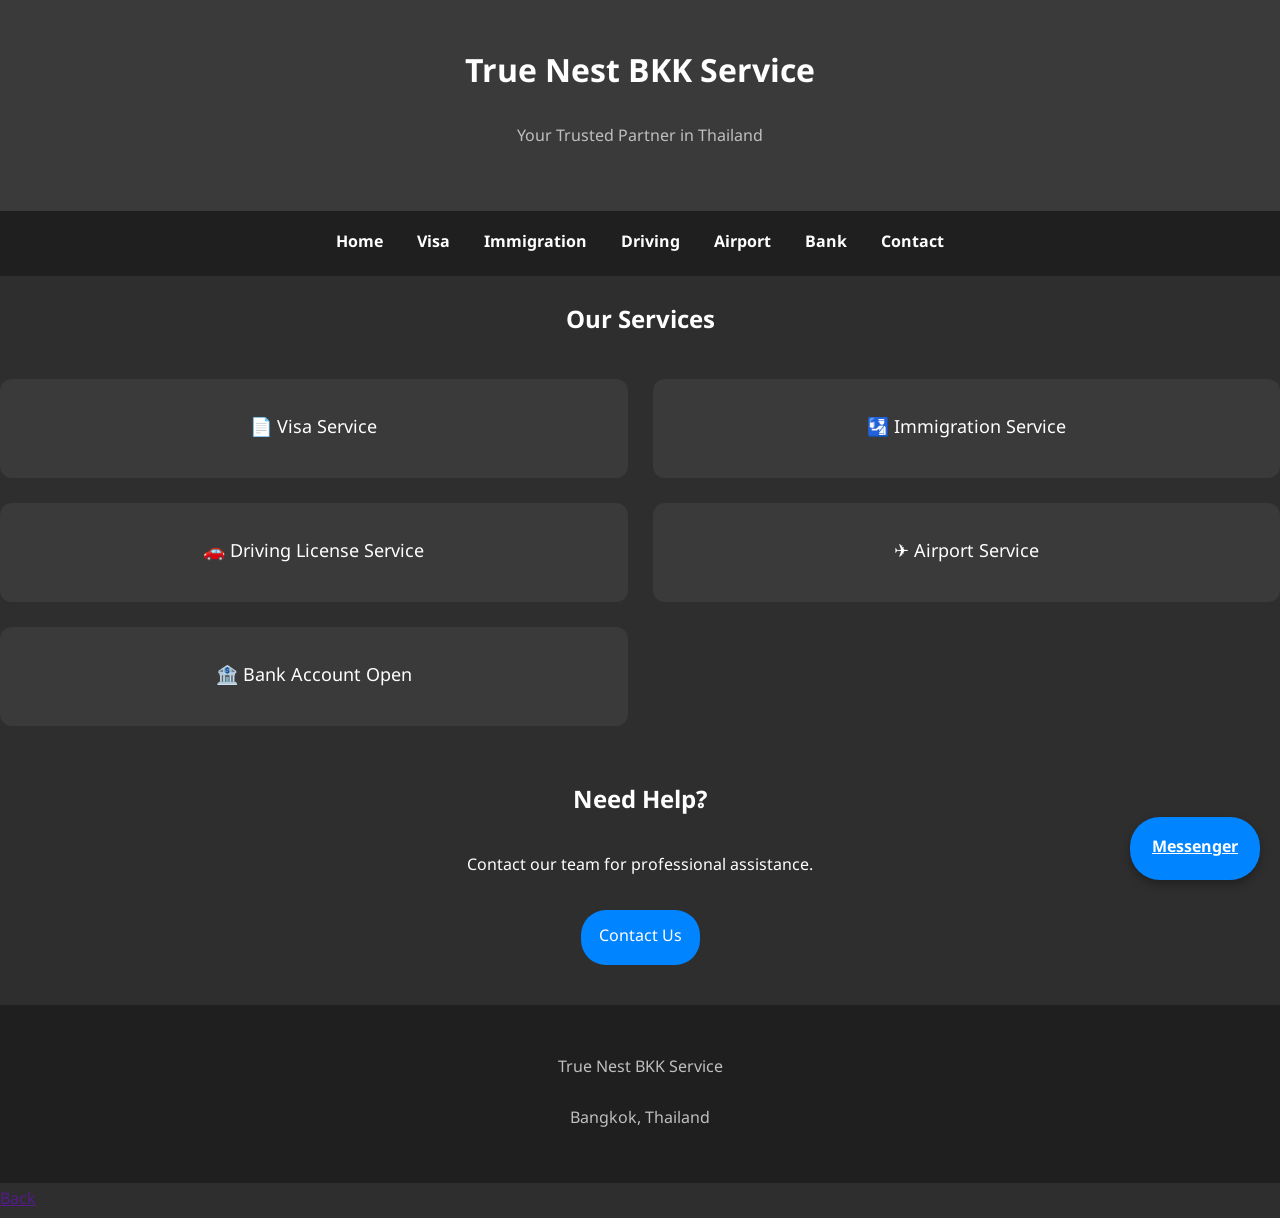
<file: index.html>
<!DOCTYPE html>
<html>

<head>
<meta charset="UTF-8">

<title>True Nest BKK Service</title>

<meta name="viewport" content="width=device-width, initial-scale=1">

<link href="https://fonts.googleapis.com/css2?family=Noto+Sans+Myanmar&display=swap" rel="stylesheet">

<link rel="stylesheet" href="style.css">

<title>True Nest BKK Service</title>

<meta name="viewport" content="width=device-width, initial-scale=1">

</head>

<body>

<header>

<h1>True Nest BKK Service</h1>
<p>Your Trusted Partner in Thailand</p>

</header>

<nav>

<a href="index.html">Home</a>
<a href="visa.html">Visa</a>
<a href="immigration.html">Immigration</a>
<a href="driving.html">Driving</a>
<a href="airport.html">Airport</a>
<a href="bank.html">Bank</a>
<a href="contact.html">Contact</a>

</nav>

<section>

<h2 style="text-align:center;">Our Services</h2>

<div class="services">

<a href="visa.html">
<div class="card">
📄 Visa Service
</div>
</a>

<a href="immigration.html">
<div class="card">
🛂 Immigration Service
</div>
</a>

<a href="driving.html">
<div class="card">
🚗 Driving License Service
</div>
</a>

<a href="airport.html">
<div class="card">
✈ Airport Service
</div>
</a>

<a href="bank.html">
<div class="card">
🏦 Bank Account Open
</div>
</a>

</div>

<div class="contact-box">

<h2>Need Help?</h2>

<p>Contact our team for professional assistance.</p>

<a href="contact.html" class="contact-btn">
Contact Us
</a>

</div>

</section>

<footer>

<p>True Nest BKK Service</p>
<p>Bangkok, Thailand</p>

</footer>

<a href="https://m.me/" class="messenger">
Messenger
</a>

<a href=""index.html"" class="back">
Back
</a>
  
</body>

</html>
</file>
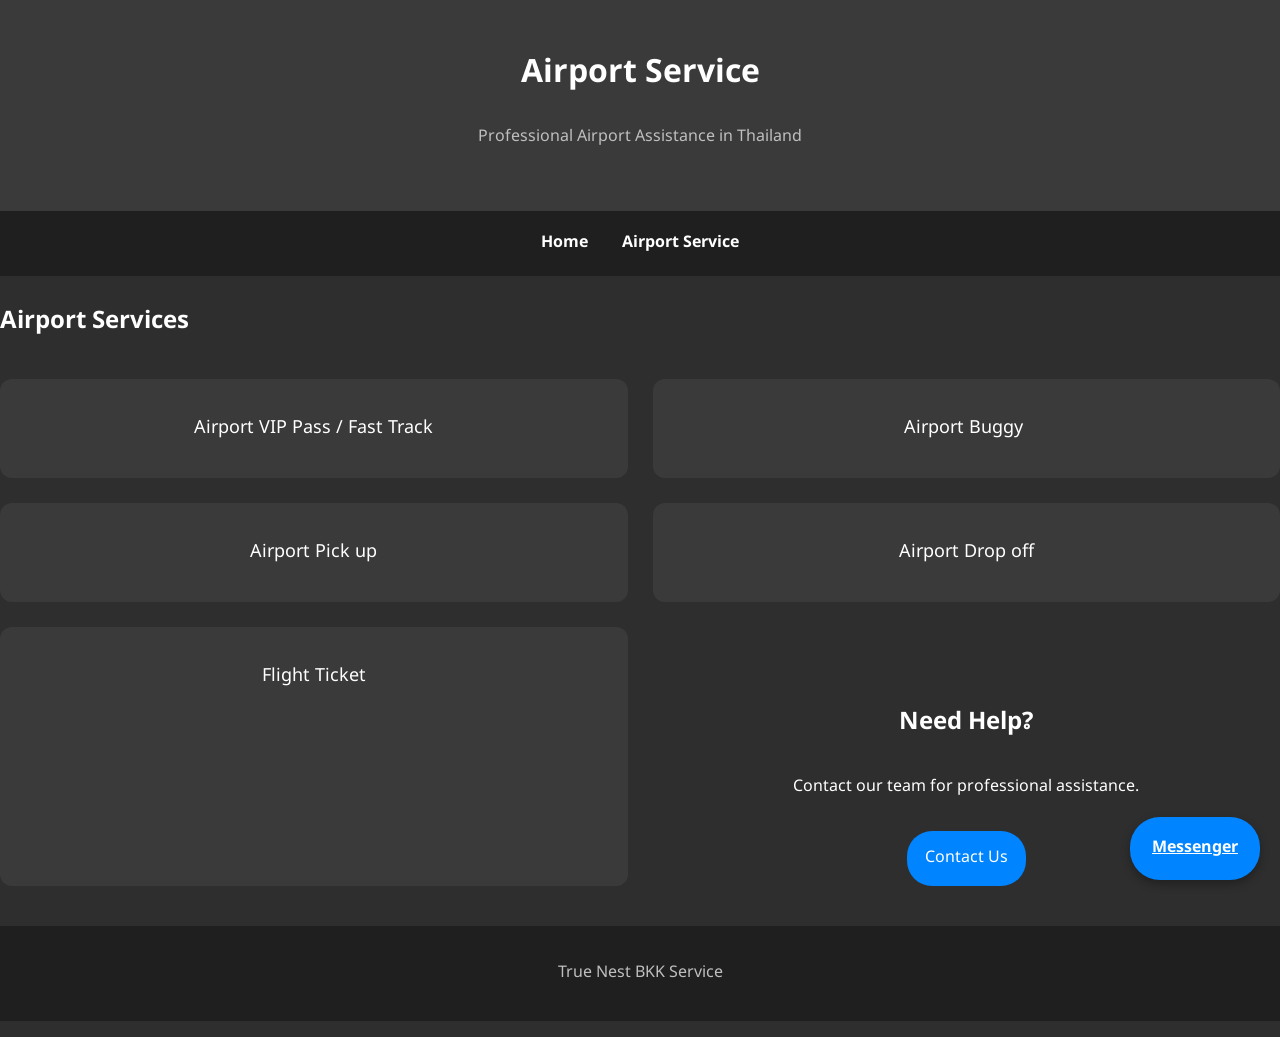
<file: Airport.html>
<!DOCTYPE html>
<html>
<head>
<title>Visa Service</title>
<meta charset="UTF-8">

<title>True Nest BKK Service</title>

<meta name="viewport" content="width=device-width, initial-scale=1">

<link href="https://fonts.googleapis.com/css2?family=Noto+Sans+Myanmar&display=swap" rel="stylesheet">

<link rel="stylesheet" href="style.css">
</head>

<body>
<header>
<h1>Airport Service</h1>
<p>Professional&nbsp;Airport Assistance in Thailand</p>
</header><nav><a href="index.html">Home</a> <a href="Airport.html">Airport Service</a></nav>
<section>
<h2>Airport&nbsp;Services</h2>
<div class="services">
<div class="card">Airport VIP Pass / Fast Track</div>
<div class="card">Airport&nbsp;Buggy&nbsp;</div>
<div class="card">Airport Pick up</div>
<div class="card">Airport Drop off</div>
<div class="card">Flight Ticket</div>
<div class="contact-box">
<h2>Need Help?</h2>
<p>Contact our team for professional assistance.</p>
<a class="contact-btn" href="contact.html"> Contact Us</a></div>
</div>
</section>
<footer>True Nest BKK Service</footer>
<p><a class="messenger" href="https://m.me/truenestbkkservice"> Messenger </a></p>
</file>
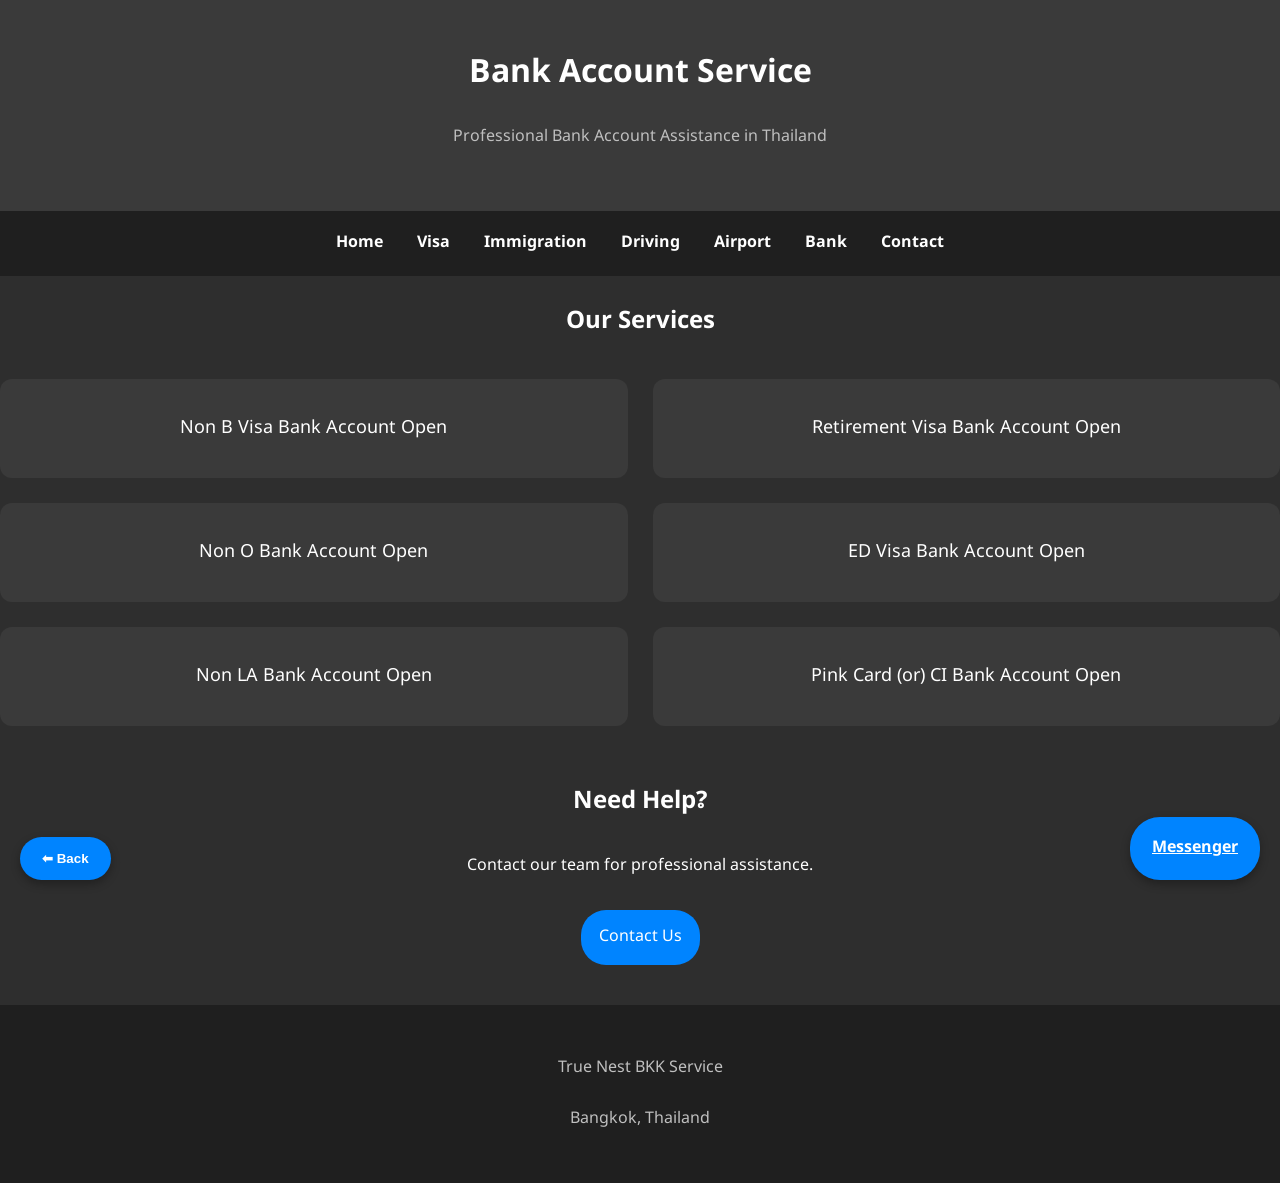
<file: bank.html>
<!DOCTYPE html>
<html>
<head>
<title>Visa Service</title>
<meta charset="UTF-8">

<title>True Nest BKK Service</title>

<meta name="viewport" content="width=device-width, initial-scale=1">

<link href="https://fonts.googleapis.com/css2?family=Noto+Sans+Myanmar&display=swap" rel="stylesheet">

<link rel="stylesheet" href="style.css">
</head>

<body>

<header>
<h1>Bank Account Service</h1>
<p>Professional Bank Account Assistance in Thailand</p>
</header>
  
<nav>

<a href="index.html">Home</a>
<a href="visa.html">Visa</a>
<a href="immigration.html">Immigration</a>
<a href="driving.html">Driving</a>
<a href="airport.html">Airport</a>
<a href="bank.html">Bank</a>
<a href="contact.html">Contact</a>

</nav>

<section>

<h2 style="text-align:center;">Our Services</h2>

<div class="services">

<a href="nonb-bankaccount.html">
<div class="card">
Non B Visa Bank Account Open
</div>
</a>

<a href="retirement-Bankaccount.html">
<div class="card">
Retirement Visa Bank Account Open
</div>
</a>

<a href="nono-bankaccount.html">
<div class="card">
Non O Bank Account Open
</div>
</a>

<a href="ed-bankaccount.html">
<div class="card">
ED Visa Bank Account Open
</div>
</a>

<a href="nonla-bankaccount.html">
<div class="card">
Non LA Bank Account Open
</div>
</a>

<a href="pinkcard-ci-bankaccount.html">
<div class="card">
Pink Card (or) CI Bank Account Open
</div>
</a>

</div>

<div class="contact-box">

<h2>Need Help?</h2>

<p>Contact our team for professional assistance.</p>

<a href="contact.html" class="contact-btn">
Contact Us
</a>

</div>

</section>

<footer>

<p>True Nest BKK Service</p>
<p>Bangkok, Thailand</p>

</footer>

<a href="https://m.me/truenestbkkservice" class="messenger">
Messenger
</a>
  
<!-- Back Button -->
<button class="back-btn" onclick="goBack()">⬅ Back</button>

<script>
function goBack(){
  if (document.referrer !== "") {
    history.back();
  } else {
    window.location.href = "index.html";
  }
}
</script>
  
</body>

</html>
</file>
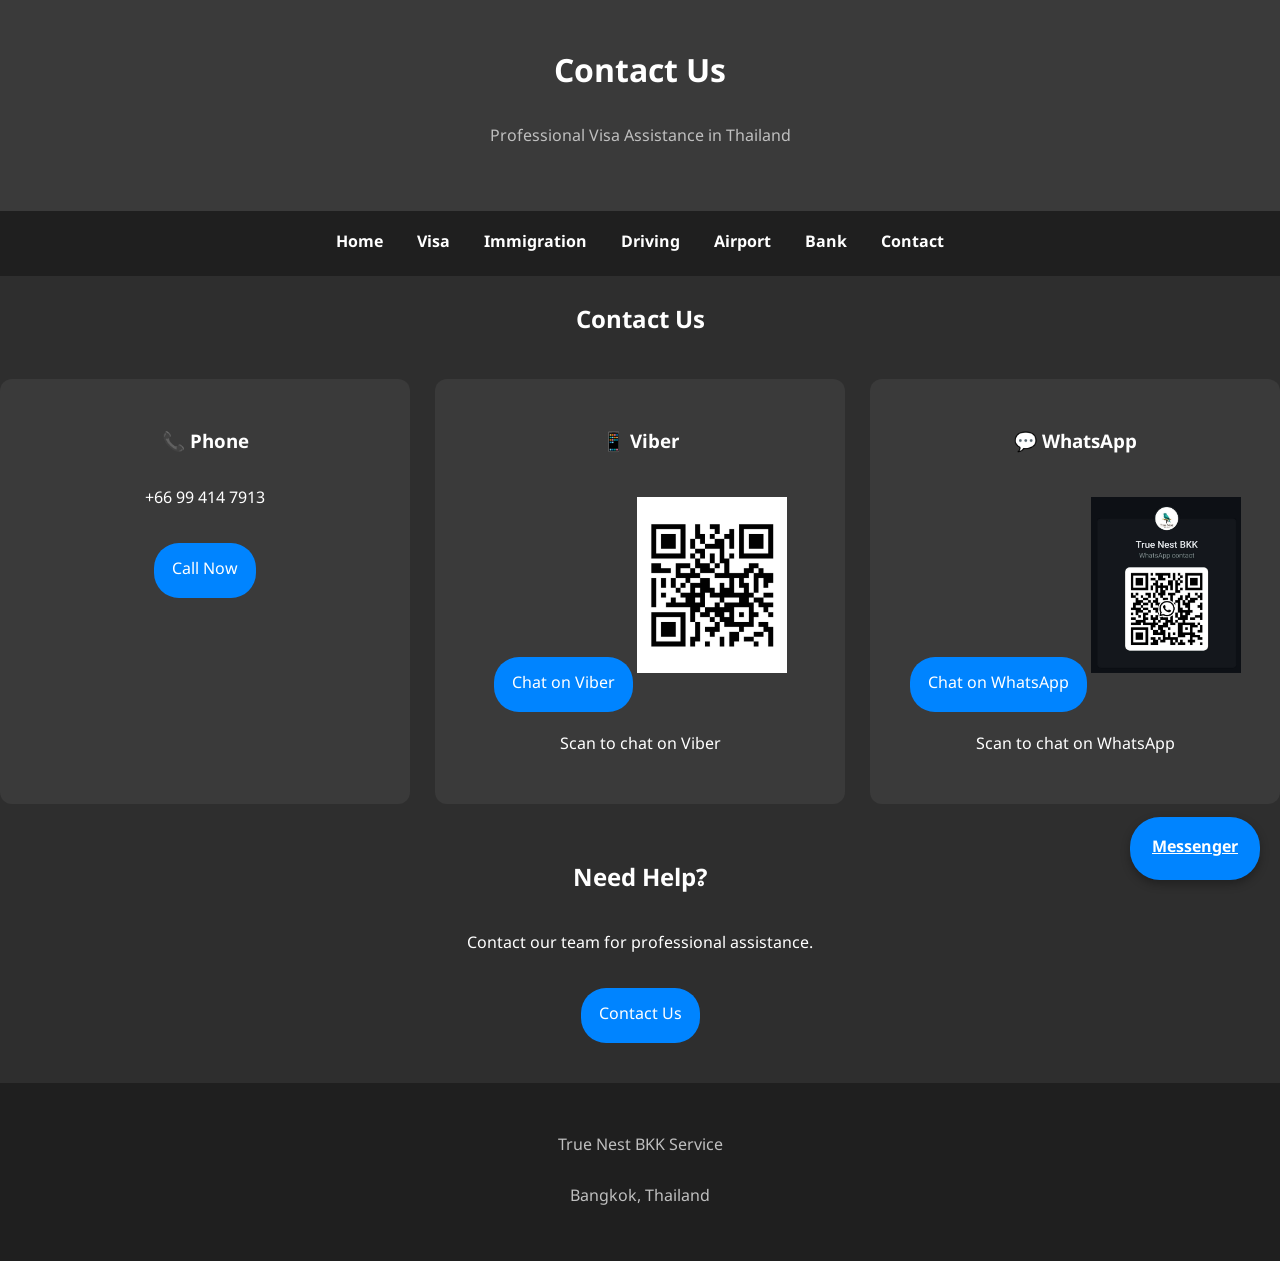
<file: contact.html>
<!DOCTYPE html>
<html lang="en">
<head>
  <meta charset="UTF-8">
  <title>True Nest BKK Service - Contact</title>
  <meta name="viewport" content="width=device-width, initial-scale=1">

  <!-- Font -->
  <link href="https://fonts.googleapis.com/css2?family=Noto+Sans+Myanmar&display=swap" rel="stylesheet">

  <!-- CSS -->
  <link rel="stylesheet" href="style.css">
</head>

<body>

<header>
  <h1>Contact Us</h1>
  <p>Professional Visa Assistance in Thailand</p>
</header>

<nav>
  <a href="index.html">Home</a>
  <a href="visa.html">Visa</a>
  <a href="immigration.html">Immigration</a>
  <a href="driving.html">Driving</a>
  <a href="airport.html">Airport</a>
  <a href="bank.html">Bank</a>
  <a href="contact.html">Contact</a>
</nav>

<section id="contact">

  <h2>Contact Us</h2>

  <div class="contact-container">

    <!-- Phone -->
    <div class="contact-card">
      <h3>📞 Phone</h3>
      <p>+66 99 414 7913</p>
      <a href="tel:+66994147913" class="contact-btn">Call Now</a>
    </div>

    <!-- Viber -->
    <div class="contact-card">
      <h3>📱 Viber</h3>
      <a href="viber://chat?number=%2B66994147913" class="contact-btn">
        Chat on Viber
      </a>
      <img src="viber-qr.png" alt="Viber QR" class="qr">
      <p>Scan to chat on Viber</p>
    </div>

    <!-- WhatsApp -->
    <div class="contact-card">
      <h3>💬 WhatsApp</h3>
      <a href="https://wa.me/66994147913" class="contact-btn">
        Chat on WhatsApp
      </a>
      <img src="whatsapp-qr.png" alt="WhatsApp QR" class="qr">
      <p>Scan to chat on WhatsApp</p>
    </div>

  </div>

  <div class="contact-box">
    <h2>Need Help?</h2>
    <p>Contact our team for professional assistance.</p>

    <a href="contact.html" class="contact-btn">
      Contact Us
    </a>
  </div>

</section>

<footer>
  <p>True Nest BKK Service</p>
  <p>Bangkok, Thailand</p>
</footer>

<a href="https://m.me/truenestbkkservice" class="messenger">
  Messenger
</a>

</body>
</html>
</file>
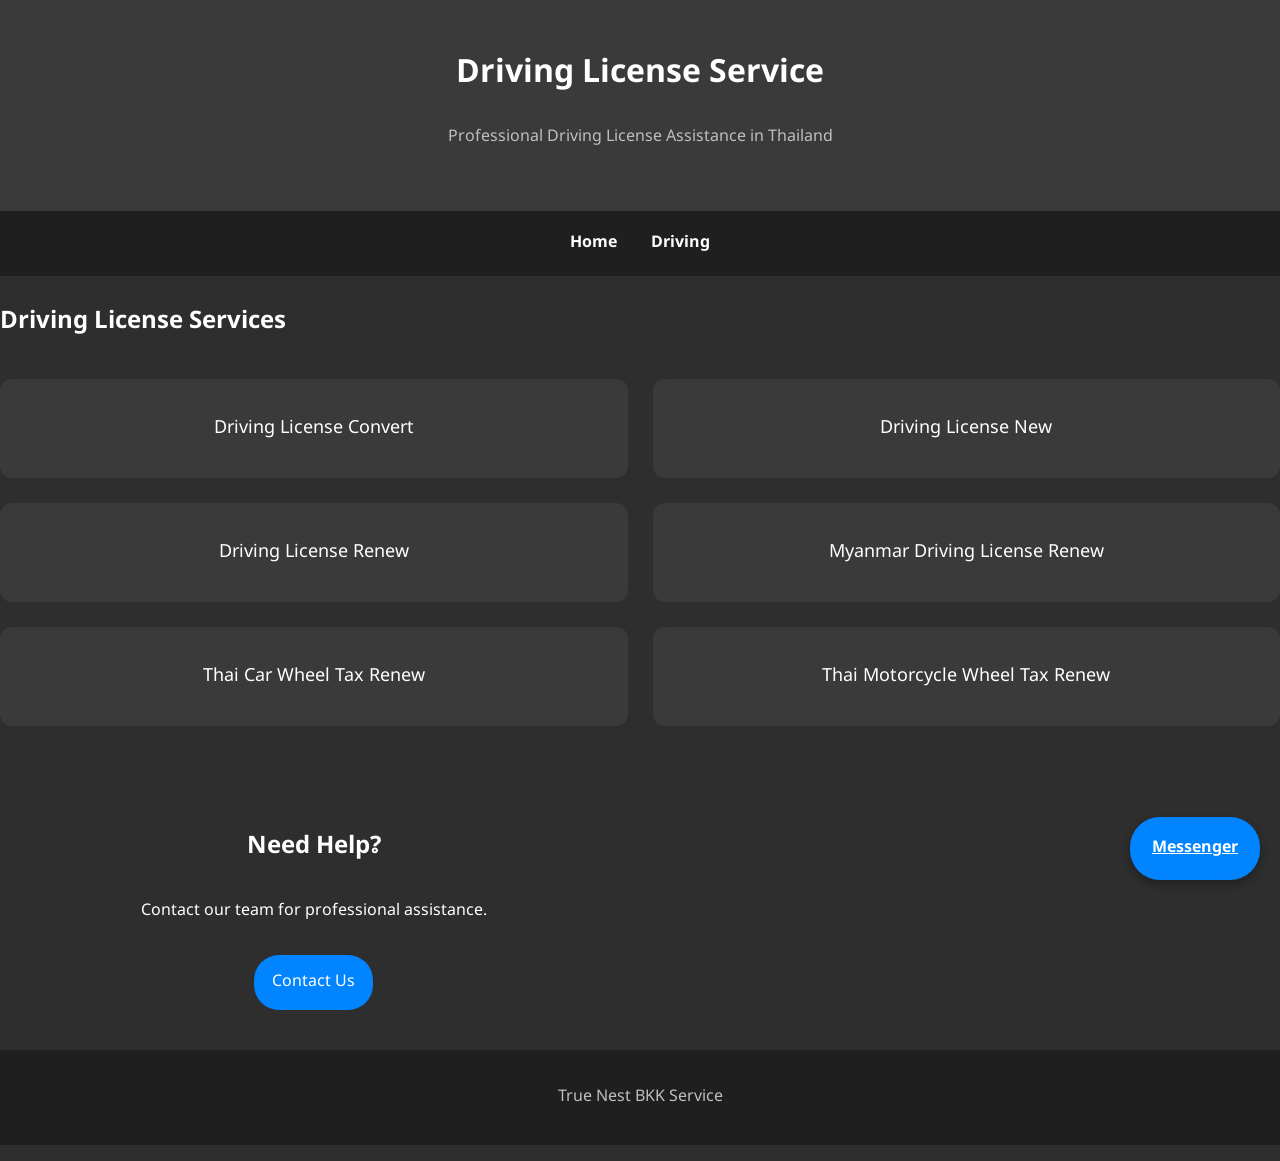
<file: Driving.html>
<!DOCTYPE html>
<html>
<head>
<title>Driving License Service</title>
<meta charset="UTF-8">

<title>True Nest BKK Service</title>

<meta name="viewport" content="width=device-width, initial-scale=1">

<link href="https://fonts.googleapis.com/css2?family=Noto+Sans+Myanmar&display=swap" rel="stylesheet">

<link rel="stylesheet" href="style.css">
</head>

<body>
<header>
<h1>Driving License Service</h1>
<p>Professional Driving License Assistance in Thailand</p>
</header><nav><a href="index.html">Home</a> <a href="Driving.html">Driving</a></nav>
<section>
<h2>Driving License Services</h2>
<div class="services">
<div class="card">Driving License Convert</div>
<div class="card">Driving License New</div>
<div class="card">Driving License Renew</div>
<div class="card">Myanmar Driving License Renew</div>
<div class="card">Thai Car Wheel Tax Renew</div>
<div class="card">Thai Motorcycle Wheel Tax Renew</div>
<div class="contact-box">
<h2>Need Help?</h2>
<p>Contact our team for professional assistance.</p>
<a class="contact-btn" href="contact.html"> Contact Us</a></div>
</div>
</section>
<footer>True Nest BKK Service</footer>
<p><a class="messenger" href="https://m.me/truenestbkkservice"> Messenger </a></p>
</file>
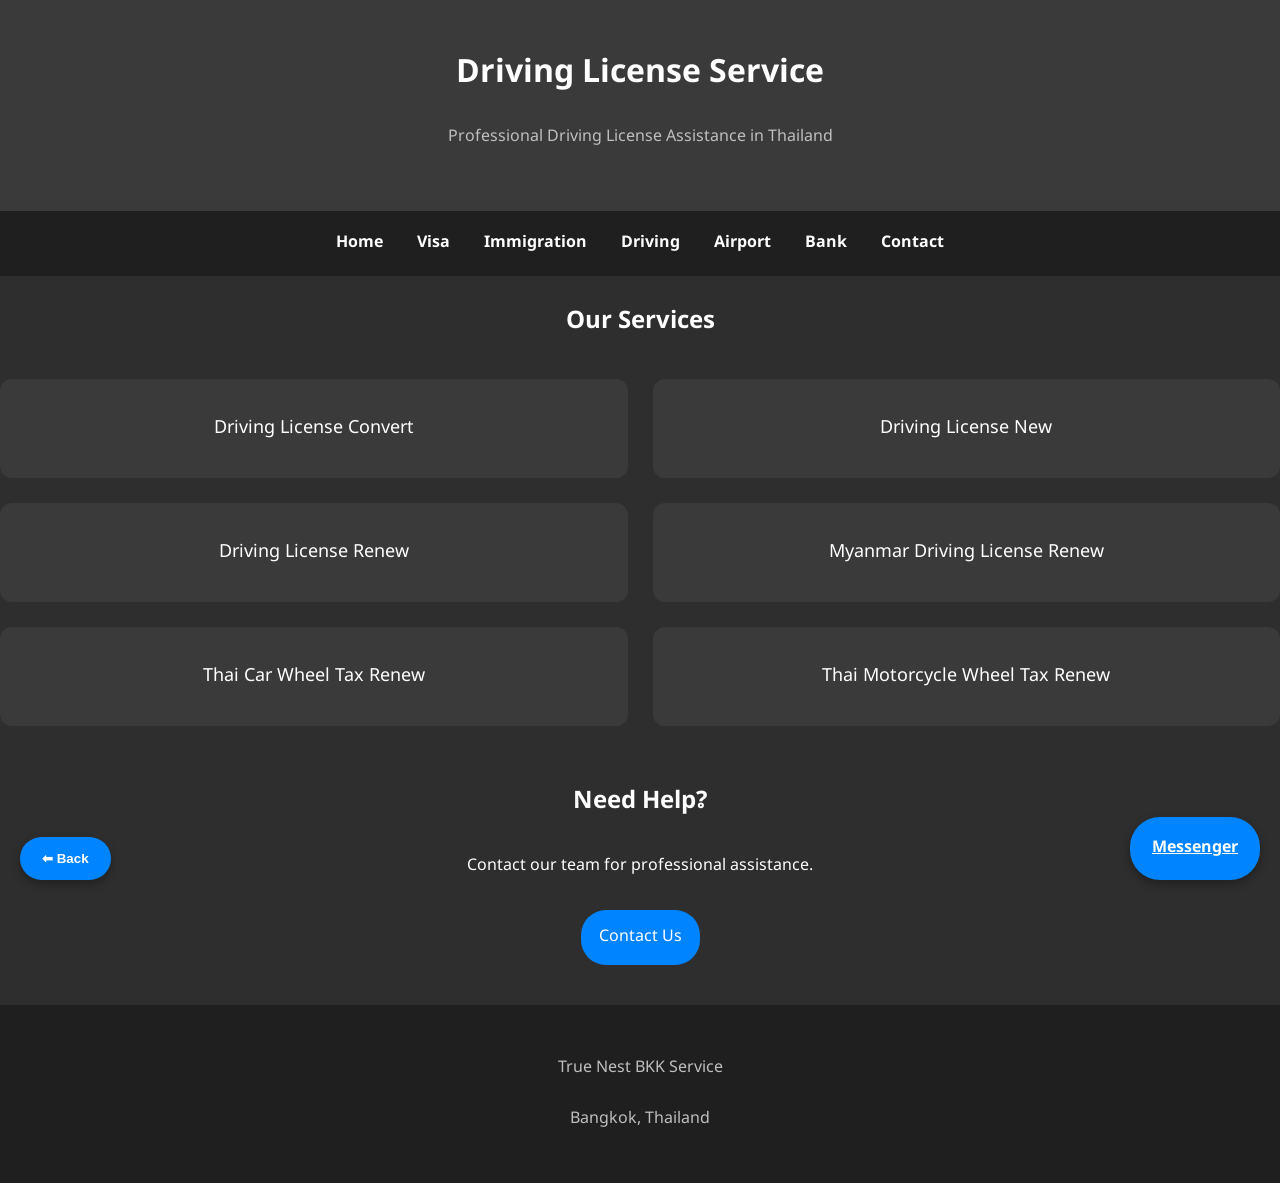
<file: driving.html>
<!DOCTYPE html>
<html>
<head>
<title>Driving License Service</title>
<meta charset="UTF-8">

<title>True Nest BKK Service</title>

<meta name="viewport" content="width=device-width, initial-scale=1">

<link href="https://fonts.googleapis.com/css2?family=Noto+Sans+Myanmar&display=swap" rel="stylesheet">

<link rel="stylesheet" href="style.css">
</head>

<body>

<header>
<h1>Driving License Service</h1>
<p>Professional Driving License Assistance in Thailand</p>
</header>
<nav>

<a href="index.html">Home</a>
<a href="visa.html">Visa</a>
<a href="immigration.html">Immigration</a>
<a href="driving.html">Driving</a>
<a href="airport.html">Airport</a>
<a href="bank.html">Bank</a>
<a href="contact.html">Contact</a>

</nav>

<section>

<h2 style="text-align:center;">Our Services</h2>

<div class="services">

<a href="driving-license-convert.html">
<div class="card">
Driving License Convert
</div>
</a>

<a href="driving-license-new.html">
<div class="card">
Driving License New
</div>
</a>

<a href="driving-license-renew.html">
<div class="card">
Driving License Renew
</div>
</a>

<a href="myanmar-driving-license-renew.html">
<div class="card">
Myanmar Driving License Renew
</div>
</a>

<a href="thai-car-wheel-tax-renew.html">
<div class="card">
Thai Car Wheel Tax Renew
</div>
</a>

<a href="thai-motorcycle-wheel-tax-renew.html">
<div class="card">
Thai Motorcycle Wheel Tax Renew
</div>
</a>

</div>

<div class="contact-box">

<h2>Need Help?</h2>

<p>Contact our team for professional assistance.</p>

<a href="contact.html" class="contact-btn">
Contact Us
</a>

</div>

</section>

<footer>

<p>True Nest BKK Service</p>
<p>Bangkok, Thailand</p>

</footer>

<a href="https://m.me/truenestbkkservice" class="messenger">
Messenger
</a>

  <!-- Back Button -->
<button class="back-btn" onclick="goBack()">⬅ Back</button>

<script>
function goBack(){
  if (document.referrer !== "") {
    history.back();
  } else {
    window.location.href = "index.html";
  }
}
</script>
  
</body>

</html>
</file>
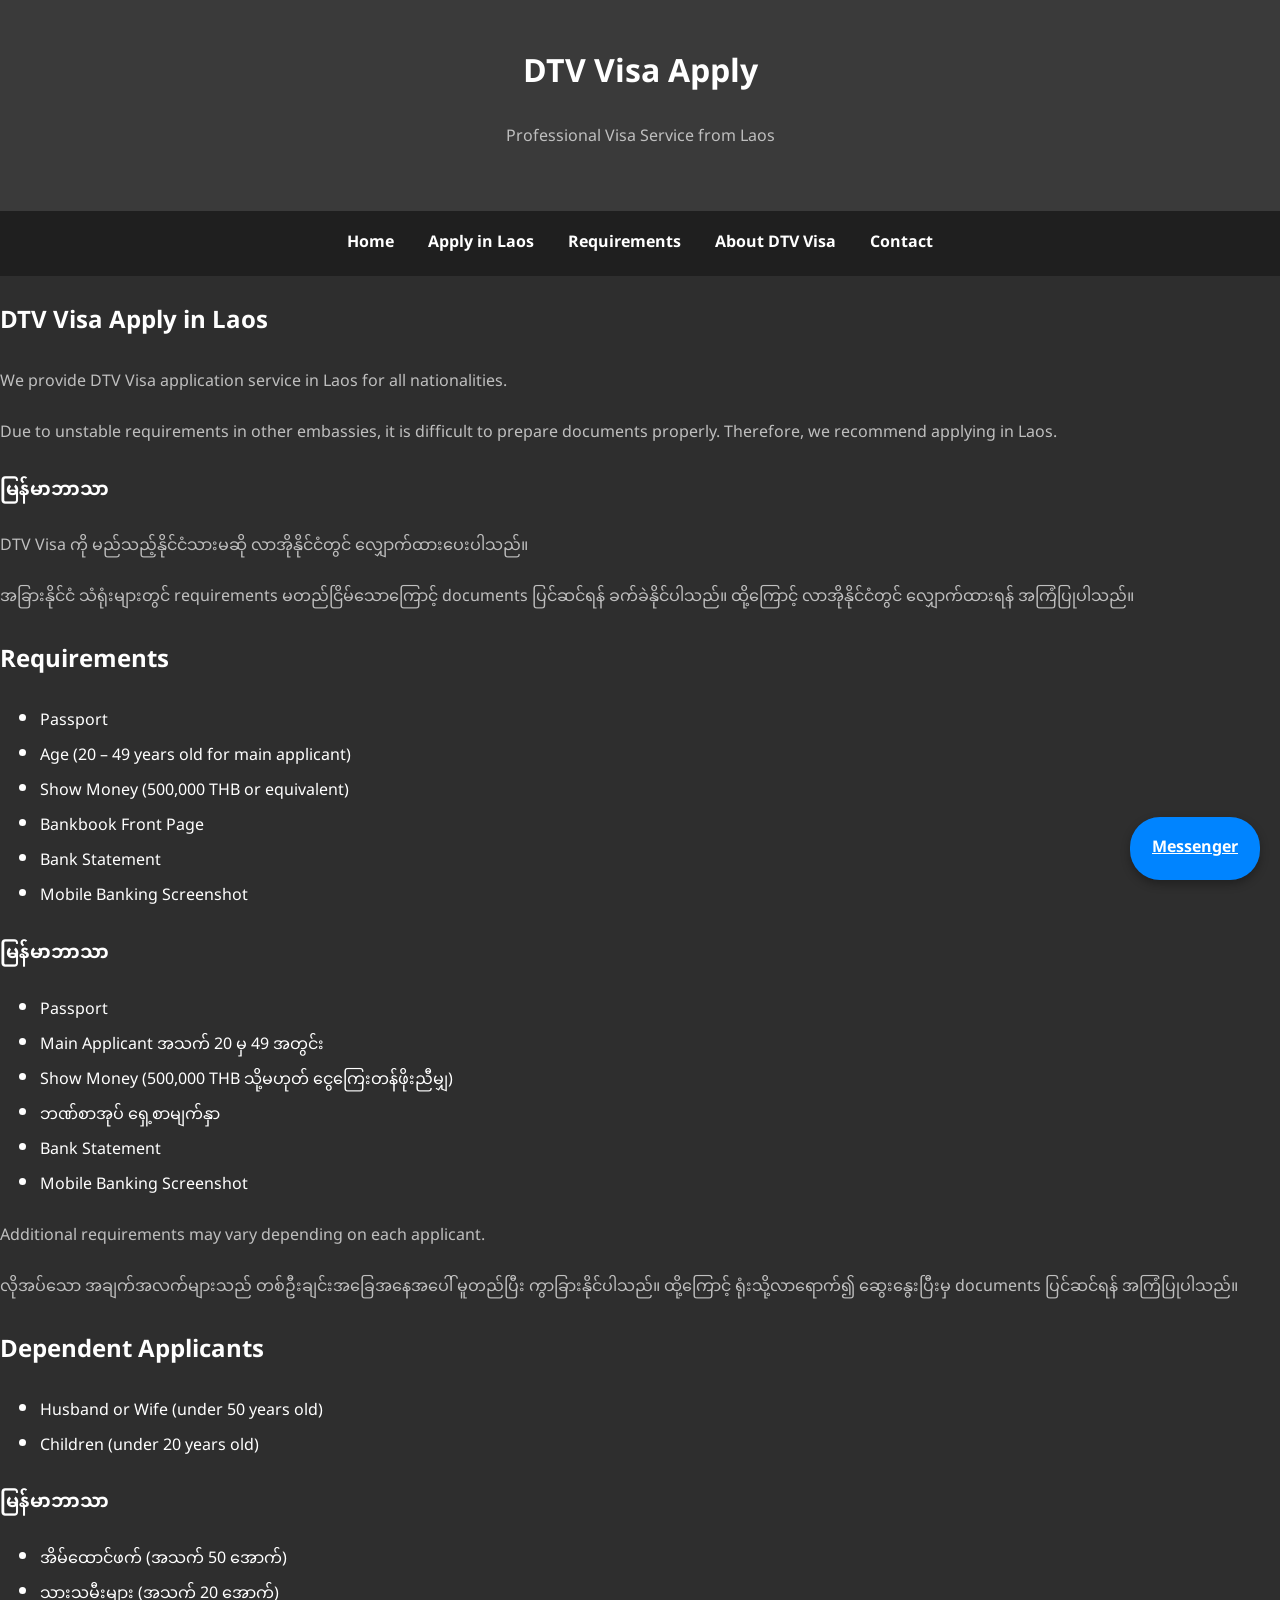
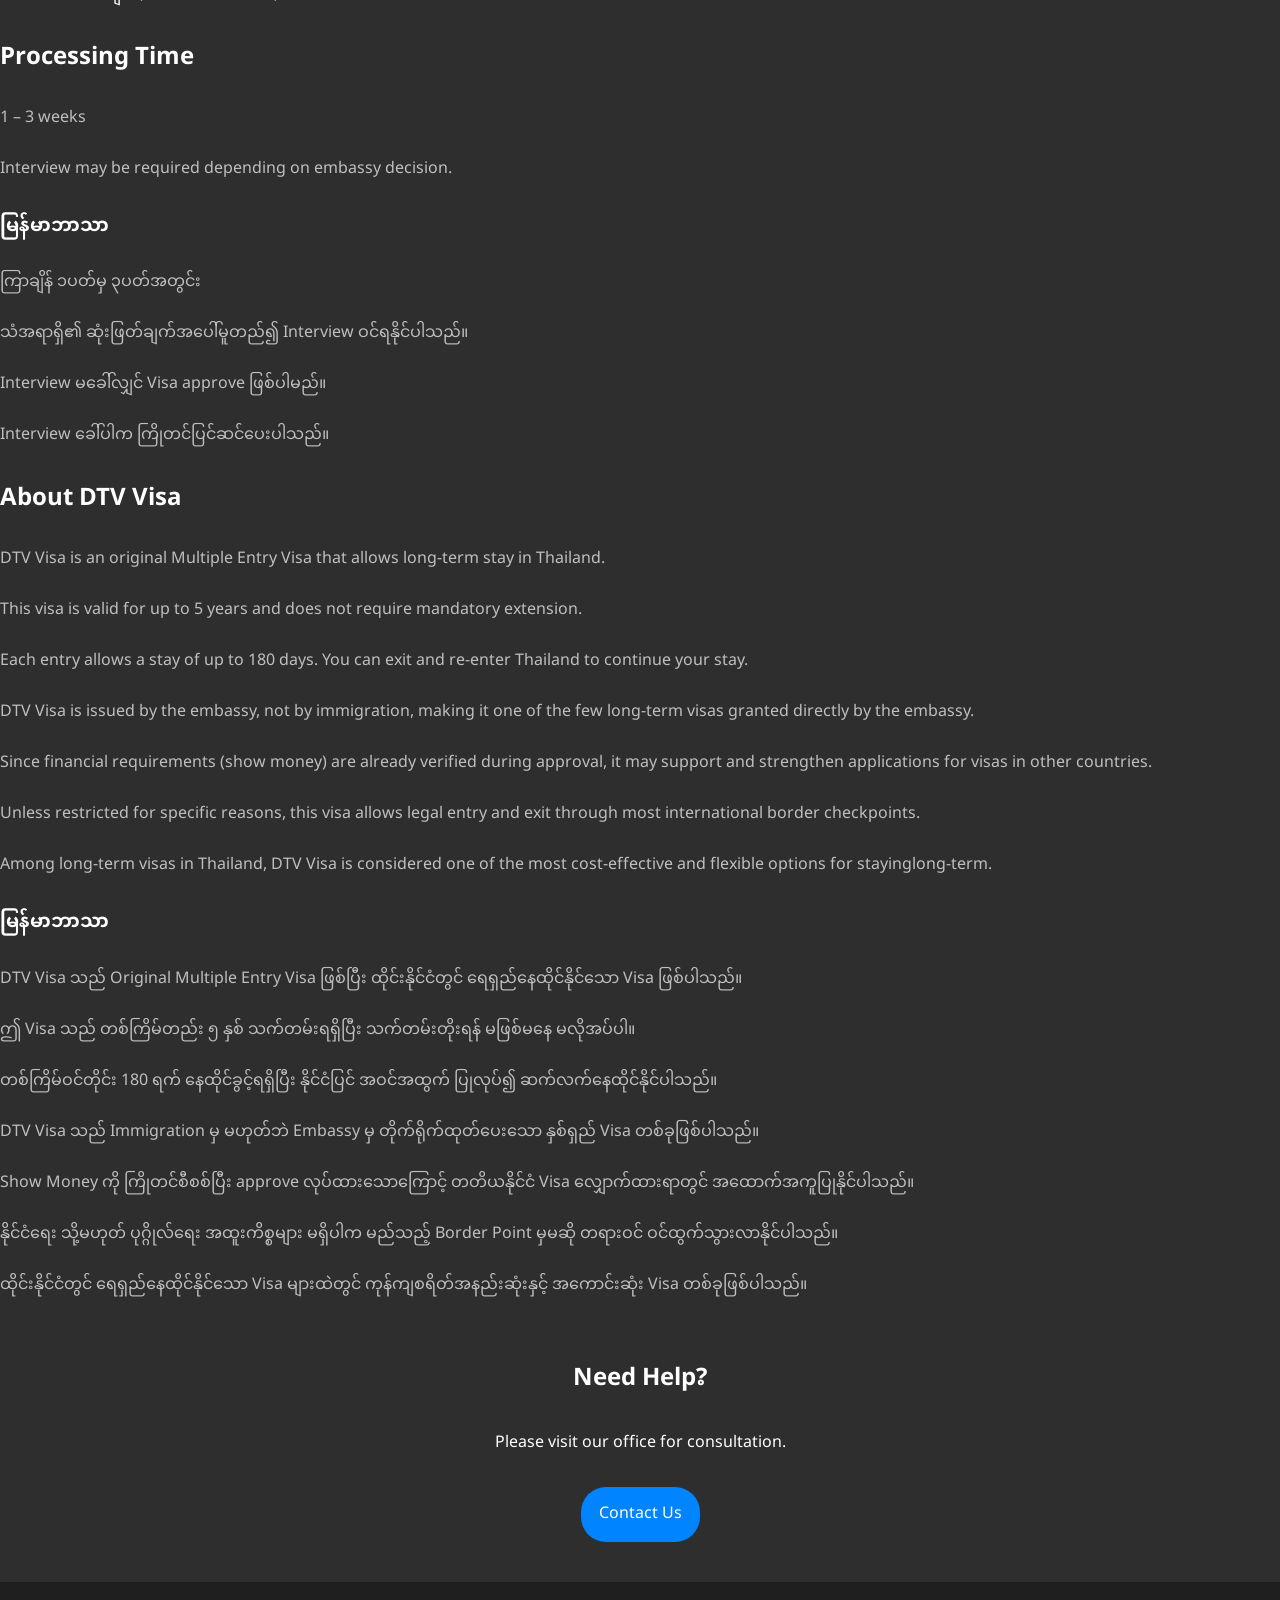
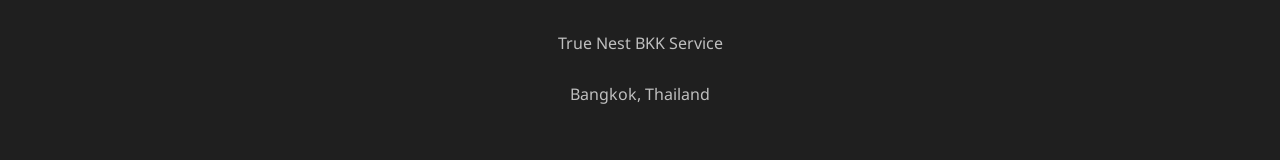
<file: dtv-visa.html>
<!DOCTYPE html>
<html lang="en">
<head>
  <meta charset="UTF-8">
  <title>DTV Visa Apply - True Nest BKK Service</title>
  <meta name="viewport" content="width=device-width, initial-scale=1">

  <link href="https://fonts.googleapis.com/css2?family=Noto+Sans+Myanmar&display=swap" rel="stylesheet">
  <link rel="stylesheet" href="style.css">
</head>

<body>

<header>
  <h1>DTV Visa Apply</h1>
  <p>Professional Visa Service from Laos</p>
</header>

<nav>
  <a href="index.html">Home</a>
  <a href="#laos">Apply in Laos</a>
  <a href="#requirements">Requirements</a>
  <a href="#about">About DTV Visa</a>
  <a href="contact.html">Contact</a>
</nav>

<section>

  <!-- Laos -->
  <div id="laos" class="detail-box">

    <h2>DTV Visa Apply in Laos</h2>
    <p>
      We provide DTV Visa application service in Laos for all nationalities.
    </p>
    <p>
      Due to unstable requirements in other embassies, it is difficult to prepare documents properly.
      Therefore, we recommend applying in Laos.
    </p>

    <h3>မြန်မာဘာသာ</h3>
    <p>
      DTV Visa ကို မည်သည့်နိုင်ငံသားမဆို လာအိုနိုင်ငံတွင် လျှောက်ထားပေးပါသည်။
    </p>
    <p>
      အခြားနိုင်ငံ သံရုံးများတွင် requirements မတည်ငြိမ်သောကြောင့် 
      documents ပြင်ဆင်ရန် ခက်ခဲနိုင်ပါသည်။
      ထို့ကြောင့် လာအိုနိုင်ငံတွင် လျှောက်ထားရန် အကြံပြုပါသည်။
    </p>

  </div>

  <!-- Requirements -->
  <div id="requirements" class="detail-box">

    <h2>Requirements</h2>

    <ul>
      <li>Passport</li>
      <li>Age (20 – 49 years old for main applicant)</li>
      <li>Show Money (500,000 THB or equivalent)</li>
      <li>Bankbook Front Page</li>
      <li>Bank Statement</li>
      <li>Mobile Banking Screenshot</li>
    </ul>

    <h3>မြန်မာဘာသာ</h3>
    <ul>
      <li>Passport</li>
      <li>Main Applicant အသက် 20 မှ 49 အတွင်း</li>
      <li>Show Money (500,000 THB သို့မဟုတ် ငွေကြေးတန်ဖိုးညီမျှ)</li>
      <li>ဘဏ်စာအုပ် ရှေ့စာမျက်နှာ</li>
      <li>Bank Statement</li>
      <li>Mobile Banking Screenshot</li>
    </ul>

    <p>
      Additional requirements may vary depending on each applicant.
    </p>

    <p>
      လိုအပ်သော အချက်အလက်များသည် တစ်ဦးချင်းအခြေအနေအပေါ် မူတည်ပြီး ကွာခြားနိုင်ပါသည်။
      ထို့ကြောင့် ရုံးသို့လာရောက်၍ ဆွေးနွေးပြီးမှ documents ပြင်ဆင်ရန် အကြံပြုပါသည်။
    </p>

  </div>

  <!-- Dependent -->
  <div class="detail-box">

    <h2>Dependent Applicants</h2>

    <ul>
      <li>Husband or Wife (under 50 years old)</li>
      <li>Children (under 20 years old)</li>
    </ul>

    <h3>မြန်မာဘာသာ</h3>
    <ul>
      <li>အိမ်ထောင်ဖက် (အသက် 50 အောက်)</li>
      <li>သားသမီးများ (အသက် 20 အောက်)</li>
    </ul>

  </div>

  <!-- Processing -->
  <div class="detail-box">

    <h2>Processing Time</h2>

    <p>1 – 3 weeks</p>
    <p>Interview may be required depending on embassy decision.</p>

    <h3>မြန်မာဘာသာ</h3>
    <p>ကြာချိန် ၁ပတ်မှ ၃ပတ်အတွင်း</p>
    <p>
      သံအရာရှိ၏ ဆုံးဖြတ်ချက်အပေါ်မူတည်၍ Interview ဝင်ရနိုင်ပါသည်။
    </p>
    <p>
      Interview မခေါ်လျှင် Visa approve ဖြစ်ပါမည်။
    </p>
    <p>
      Interview ခေါ်ပါက ကြိုတင်ပြင်ဆင်ပေးပါသည်။
    </p>

  </div>

  <!-- About -->
<div id="about" class="detail-box">

  <h2>About DTV Visa</h2>

  <p>
    DTV Visa is an original Multiple Entry Visa that allows long-term stay in Thailand.
  </p>

  <p>
    This visa is valid for up to 5 years and does not require mandatory extension.
  </p>

  <p>
    Each entry allows a stay of up to 180 days. 
    You can exit and re-enter Thailand to continue your stay.
  </p>

  <p>
    DTV Visa is issued by the embassy, not by immigration, 
    making it one of the few long-term visas granted directly by the embassy.
  </p>

  <p>
    Since financial requirements (show money) are already verified during approval, 
    it may support and strengthen applications for visas in other countries.
  </p>

  <p>
    Unless restricted for specific reasons, 
    this visa allows legal entry and exit through most international border checkpoints.
  </p>

  <p>
    Among long-term visas in Thailand, DTV Visa is considered one of the most cost-effective 
    and flexible options for stayinglong-term.
  </p>

  <h3>မြန်မာဘာသာ</h3>

  <p>
    DTV Visa သည် Original Multiple Entry Visa ဖြစ်ပြီး 
    ထိုင်းနိုင်ငံတွင် ရေရှည်နေထိုင်နိုင်သော Visa ဖြစ်ပါသည်။
  </p>

  <p>
    ဤ Visa သည် တစ်ကြိမ်တည်း ၅ နှစ် သက်တမ်းရရှိပြီး 
    သက်တမ်းတိုးရန် မဖြစ်မနေ မလိုအပ်ပါ။
  </p>

  <p>
    တစ်ကြိမ်ဝင်တိုင်း 180 ရက် နေထိုင်ခွင့်ရရှိပြီး 
    နိုင်ငံပြင် အဝင်အထွက် ပြုလုပ်၍ ဆက်လက်နေထိုင်နိုင်ပါသည်။
  </p>

  <p>
    DTV Visa သည် Immigration မှ မဟုတ်ဘဲ 
    Embassy မှ တိုက်ရိုက်ထုတ်ပေးသော နှစ်ရှည် Visa တစ်ခုဖြစ်ပါသည်။
  </p>

  <p>
    Show Money ကို ကြိုတင်စီစစ်ပြီး approve လုပ်ထားသောကြောင့် 
    တတိယနိုင်ငံ Visa လျှောက်ထားရာတွင် အထောက်အကူပြုနိုင်ပါသည်။
  </p>

  <p>
    နိုင်ငံရေး သို့မဟုတ် ပုဂ္ဂိုလ်ရေး အထူးကိစ္စများ မရှိပါက 
    မည်သည့် Border Point မှမဆို တရားဝင် ဝင်ထွက်သွားလာနိုင်ပါသည်။
  </p>

  <p>
    ထိုင်းနိုင်ငံတွင် ရေရှည်နေထိုင်နိုင်သော Visa များထဲတွင် 
    ကုန်ကျစရိတ်အနည်းဆုံးနှင့် အကောင်းဆုံး Visa တစ်ခုဖြစ်ပါသည်။
  </p>

</div>

  <!-- CTA -->
  <div class="contact-box">
    <h2>Need Help?</h2>
    <p>Please visit our office for consultation.</p>

    <a href="contact.html" class="contact-btn">
      Contact Us
    </a>
  </div>

</section>

<footer>
  <p>True Nest BKK Service</p>
  <p>Bangkok, Thailand</p>
</footer>

<a href="https://m.me/truenestbkkservice" class="messenger">
  Messenger
</a>
<script>
function goBack(){
  if (document.referrer !== "") {
    history.back();
  } else {
    window.location.href = "index.html"; // fallback
  }
}
</script>
</body>
</html>
</file>
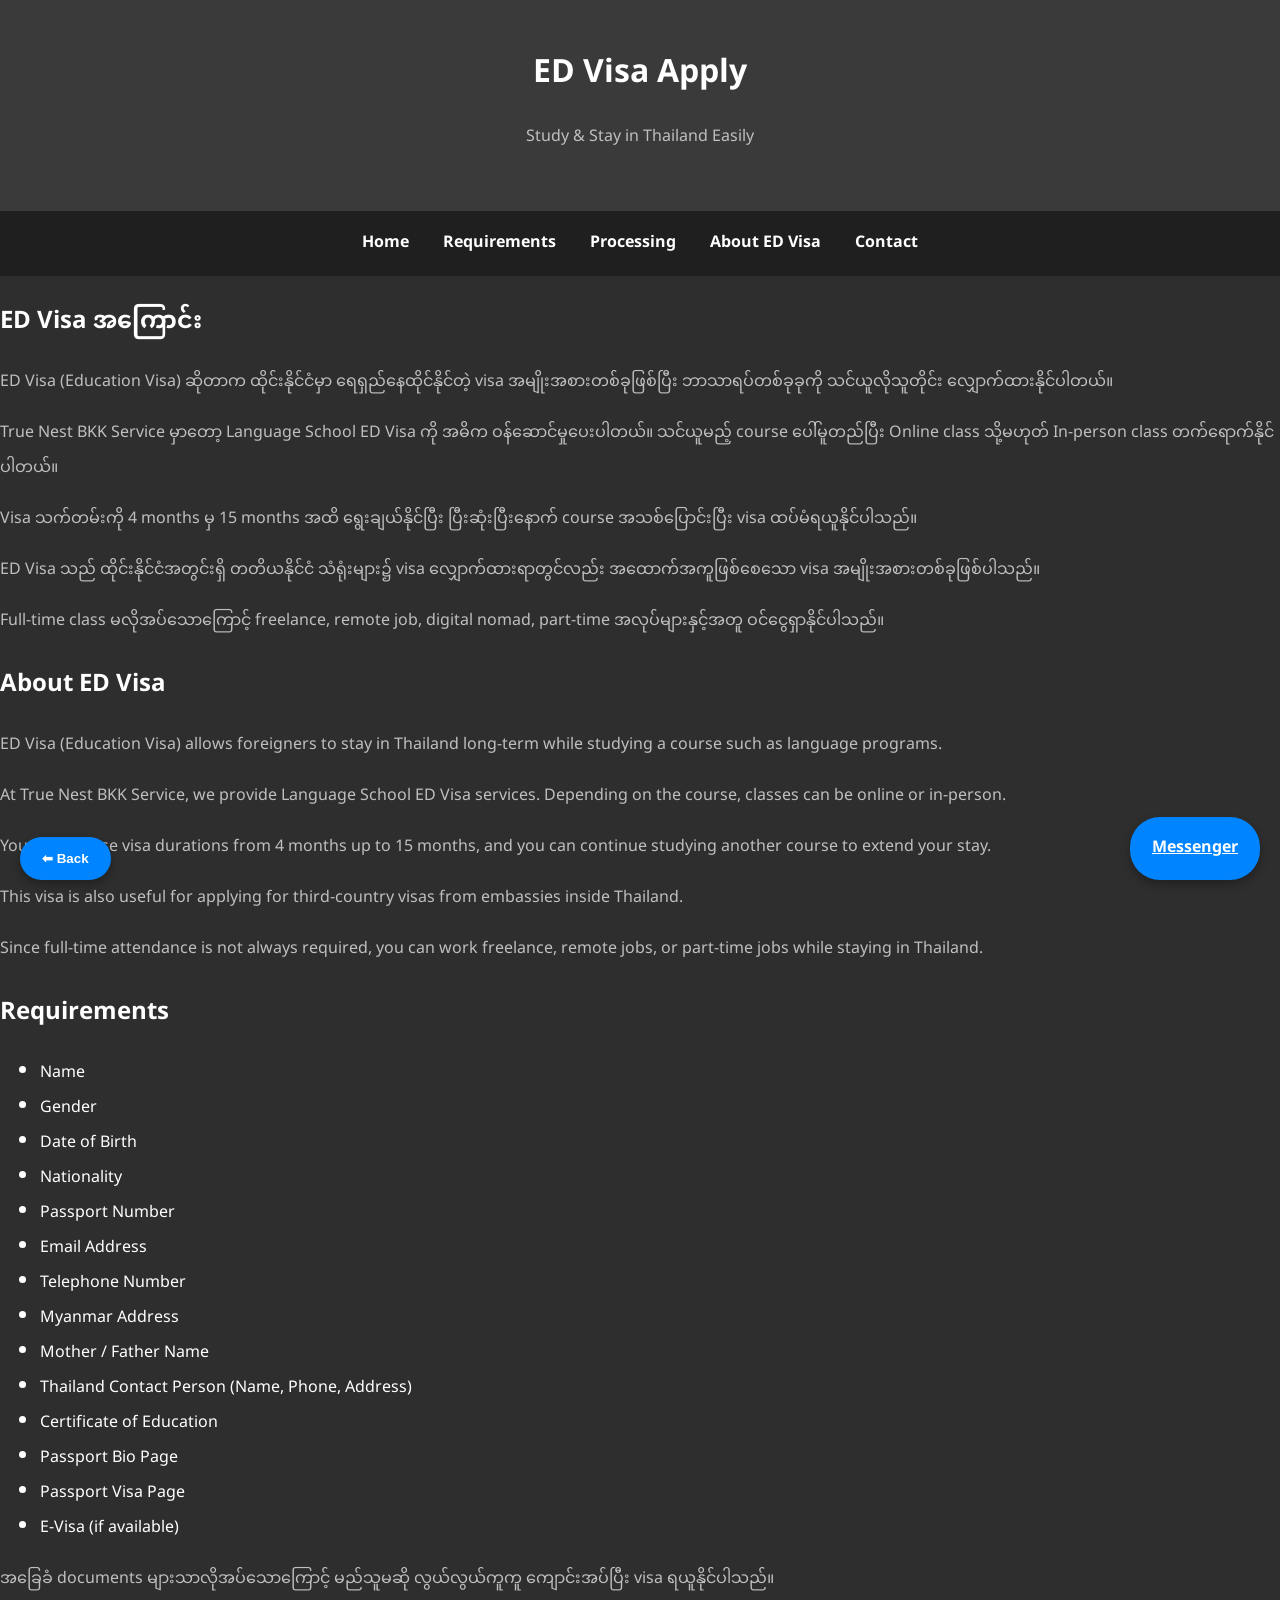
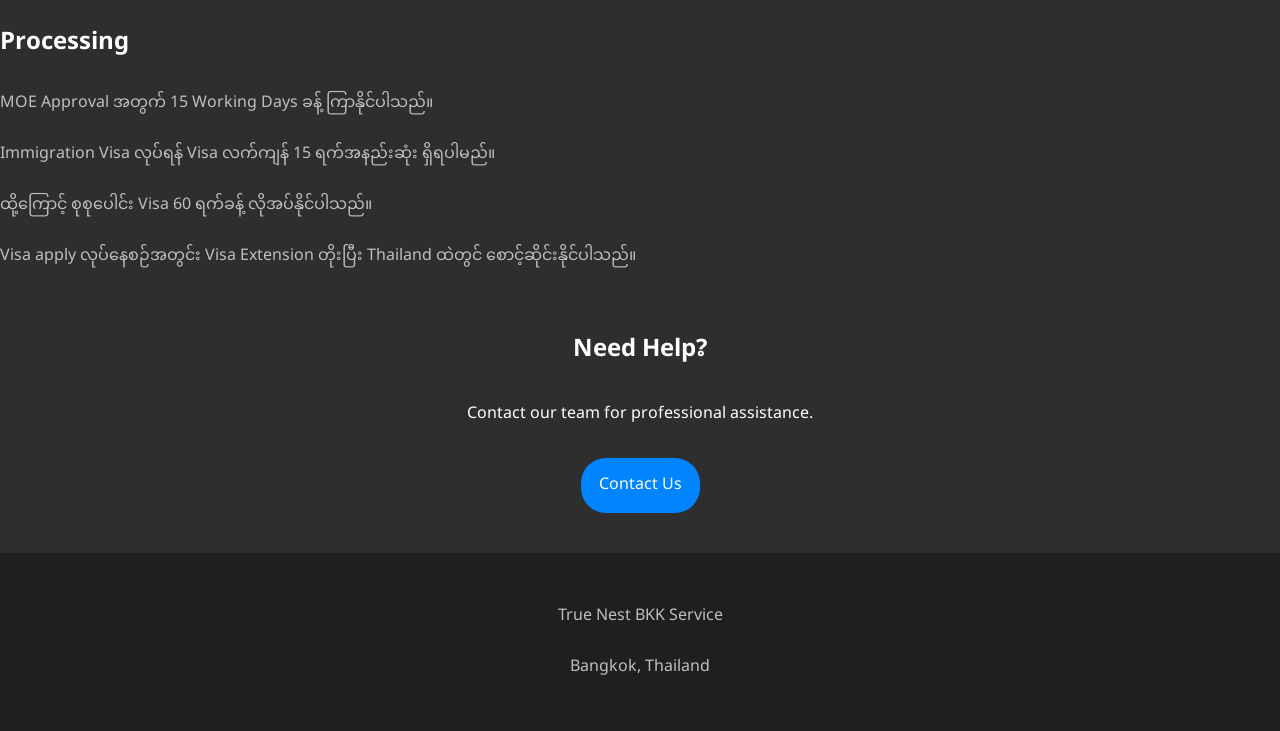
<file: ed-visa.html>
<!DOCTYPE html>
<html lang="en">
<head>
  <meta charset="UTF-8">
  <title>ED Visa Apply - True Nest BKK Service</title>
  <meta name="viewport" content="width=device-width, initial-scale=1">

  <link href="https://fonts.googleapis.com/css2?family=Noto+Sans+Myanmar&display=swap" rel="stylesheet">
  <link rel="stylesheet" href="style.css">
</head>

<body>

<header>
  <h1>ED Visa Apply</h1>
  <p>Study & Stay in Thailand Easily</p>
</header>

<!-- Menu -->
<nav>
  <a href="index.html">Home</a>
  <a href="#requirements">Requirements</a>
  <a href="#process">Processing</a>
  <a href="#about">About ED Visa</a>
  <a href="contact.html">Contact</a>
</nav>

<section>

  <!-- About -->
  <div id="about" class="detail-box">
    <h2>ED Visa အကြောင်း</h2>

    <p>
      ED Visa (Education Visa) ဆိုတာက ထိုင်းနိုင်ငံမှာ ရေရှည်နေထိုင်နိုင်တဲ့ visa အမျိုးအစားတစ်ခုဖြစ်ပြီး
      ဘာသာရပ်တစ်ခုခုကို သင်ယူလိုသူတိုင်း လျှောက်ထားနိုင်ပါတယ်။
    </p>

    <p>
      True Nest BKK Service မှာတော့ Language School ED Visa ကို အဓိက ဝန်ဆောင်မှုပေးပါတယ်။
      သင်ယူမည့် course ပေါ်မူတည်ပြီး Online class သို့မဟုတ် In-person class တက်ရောက်နိုင်ပါတယ်။
    </p>

    <p>
      Visa သက်တမ်းကို 4 months မှ 15 months အထိ ရွေးချယ်နိုင်ပြီး
      ပြီးဆုံးပြီးနောက် course အသစ်ပြောင်းပြီး visa ထပ်မံရယူနိုင်ပါသည်။
    </p>

    <p>
      ED Visa သည် ထိုင်းနိုင်ငံအတွင်းရှိ တတိယနိုင်ငံ သံရုံးများ၌
      visa လျှောက်ထားရာတွင်လည်း အထောက်အကူဖြစ်စေသော visa အမျိုးအစားတစ်ခုဖြစ်ပါသည်။
    </p>

    <p>
      Full-time class မလိုအပ်သောကြောင့် freelance, remote job,
      digital nomad, part-time အလုပ်များနှင့်အတူ ဝင်ငွေရှာနိုင်ပါသည်။
    </p>

    <h2>About ED Visa</h2>

    <p>
      ED Visa (Education Visa) allows foreigners to stay in Thailand long-term
      while studying a course such as language programs.
    </p>

    <p>
      At True Nest BKK Service, we provide Language School ED Visa services.
      Depending on the course, classes can be online or in-person.
    </p>

    <p>
      You can choose visa durations from 4 months up to 15 months,
      and you can continue studying another course to extend your stay.
    </p>

    <p>
      This visa is also useful for applying for third-country visas
      from embassies inside Thailand.
    </p>

    <p>
      Since full-time attendance is not always required,
      you can work freelance, remote jobs, or part-time jobs while staying in Thailand.
    </p>

  </div>

  <!-- Requirements -->
  <div id="requirements" class="detail-box">

    <h2>Requirements</h2>

    <ul>
      <li>Name</li>
      <li>Gender</li>
      <li>Date of Birth</li>
      <li>Nationality</li>
      <li>Passport Number</li>
      <li>Email Address</li>
      <li>Telephone Number</li>
      <li>Myanmar Address</li>
      <li>Mother / Father Name</li>
      <li>Thailand Contact Person (Name, Phone, Address)</li>
      <li>Certificate of Education</li>
      <li>Passport Bio Page</li>
      <li>Passport Visa Page</li>
      <li>E-Visa (if available)</li>
    </ul>

    <p>
      အခြေခံ documents များသာလိုအပ်သောကြောင့်
      မည်သူမဆို လွယ်လွယ်ကူကူ ကျောင်းအပ်ပြီး visa ရယူနိုင်ပါသည်။
    </p>

  </div>

  <!-- Processing -->
  <div id="process" class="detail-box">

    <h2>Processing</h2>

    <p>
      MOE Approval အတွက် 15 Working Days ခန့် ကြာနိုင်ပါသည်။
    </p>

    <p>
      Immigration Visa လုပ်ရန် Visa လက်ကျန် 15 ရက်အနည်းဆုံး ရှိရပါမည်။
    </p>

    <p>
      ထို့ကြောင့် စုစုပေါင်း Visa 60 ရက်ခန့် လိုအပ်နိုင်ပါသည်။
    </p>

    <p>
      Visa apply လုပ်နေစဉ်အတွင်း Visa Extension တိုးပြီး
      Thailand ထဲတွင် စောင့်ဆိုင်းနိုင်ပါသည်။
    </p>

  </div>

  <!-- Contact -->
  <div class="contact-box">
    <h2>Need Help?</h2>
    <p>Contact our team for professional assistance.</p>

    <a href="contact.html" class="contact-btn">
      Contact Us
    </a>
  </div>

</section>

<footer>
  <p>True Nest BKK Service</p>
  <p>Bangkok, Thailand</p>
</footer>

<a href="https://m.me/truenestbkkservice" class="messenger">
  Messenger
</a>
<!-- Back Button -->
<button class="back-btn" onclick="goBack()">⬅ Back</button>

<script>
function goBack(){
  if (document.referrer !== "") {
    history.back();
  } else {
    window.location.href = "index.html";
  }
}
</script>
</body>
</html>
</file>
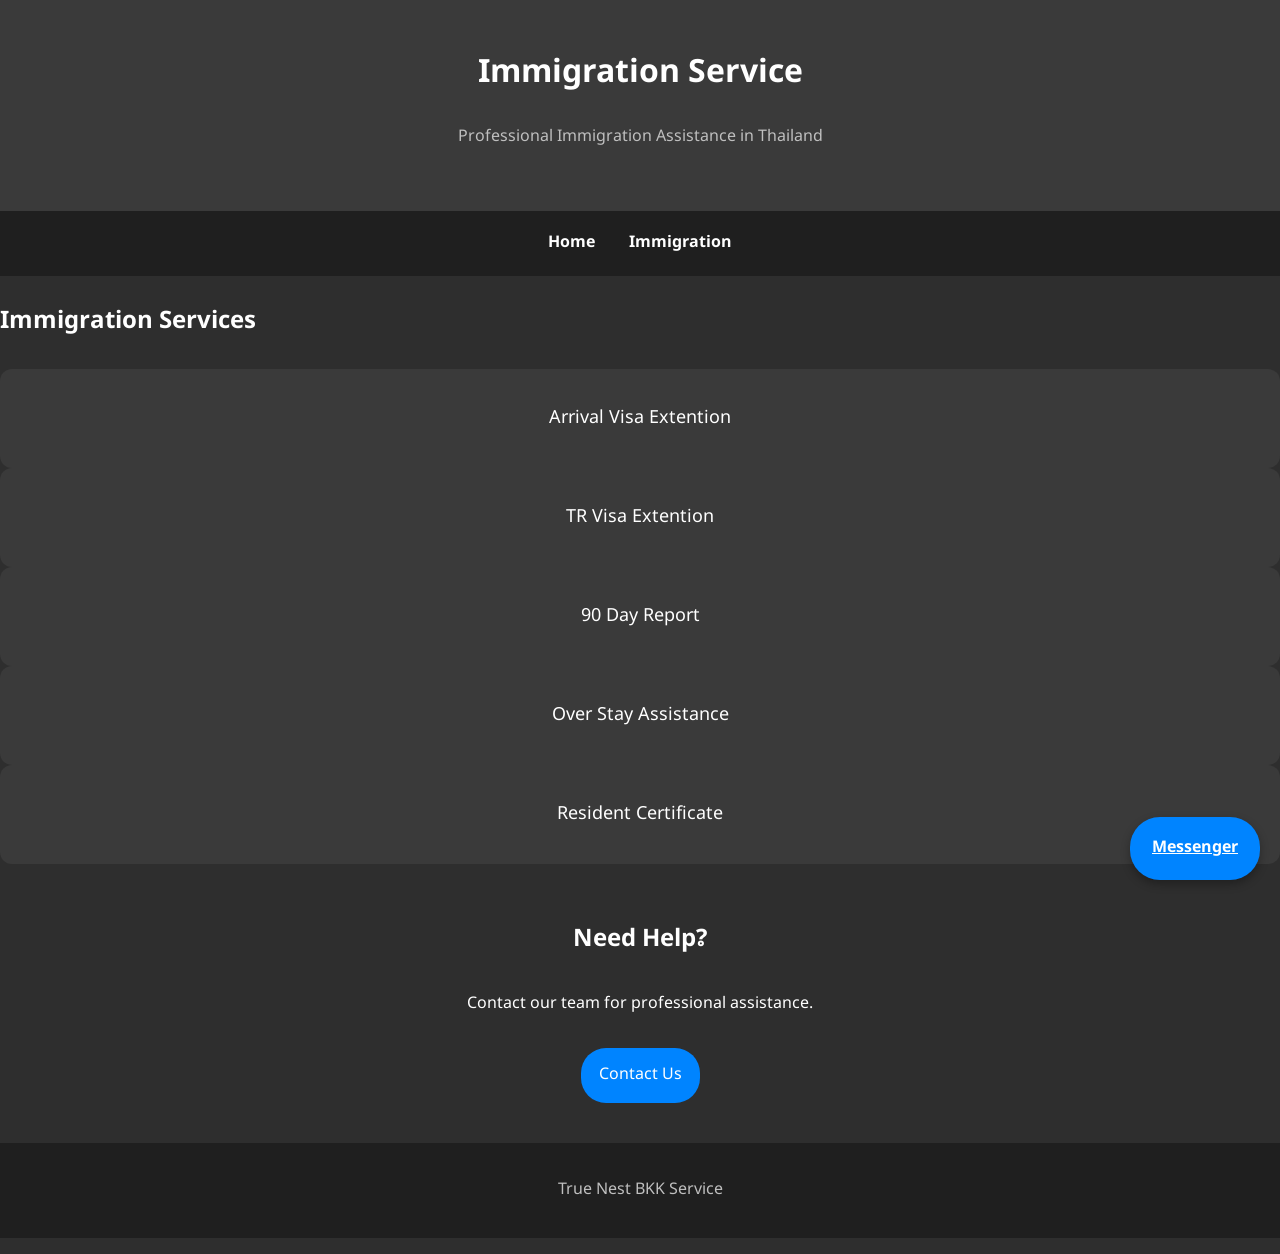
<file: Immigration.html>
<!DOCTYPE html>
<html>
<head>
<title>Immigration Service</title>
<meta charset="UTF-8">

<title>True Nest BKK Service</title>

<meta name="viewport" content="width=device-width, initial-scale=1">

<link href="https://fonts.googleapis.com/css2?family=Noto+Sans+Myanmar&display=swap" rel="stylesheet">

<link rel="stylesheet" href="style.css">
</head>

<body>
<header>
<h1>Immigration Service</h1>
<p>Professional&nbsp;Immigration&nbsp;Assistance in Thailand</p>
</header><nav><a href="index.html">Home</a> <a href="Immigration.html">Immigration</a></nav>
<section>
<h2>Immigration Services</h2>
<div class="card">Arrival Visa Extention</div>
<div class="card">TR Visa Extention</div>
<div class="card">90 Day Report</div>
<div class="card">Over Stay Assistance</div>
<div class="card">Resident Certificate</div>
<div class="contact-box">
<h2>Need Help?</h2>
<p>Contact our team for professional assistance.</p>
<a class="contact-btn" href="contact.html"> Contact Us</a></div>
</section>
<footer>True Nest BKK Service</footer>
<p><a class="messenger" href="https://m.me/truenestbkkservice"> Messenger </a></p>
</file>
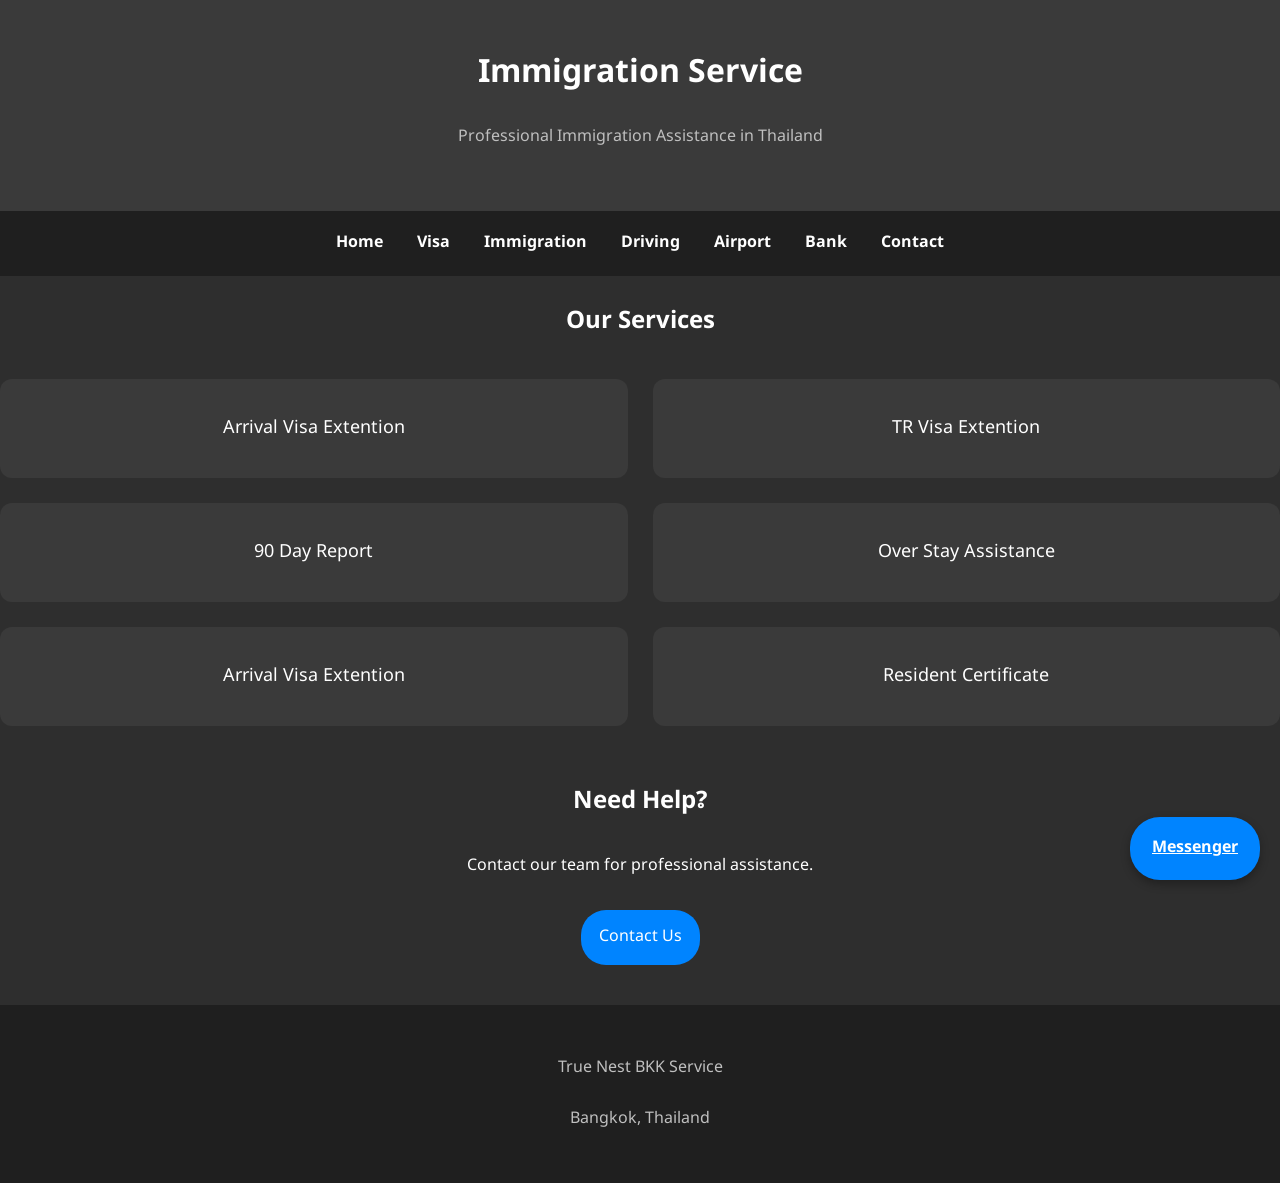
<file: immigration.html>
<!DOCTYPE html>
<html>
<head>
<title>Immigration Service</title>
<meta charset="UTF-8">

<title>True Nest BKK Service</title>

<meta name="viewport" content="width=device-width, initial-scale=1">

<link href="https://fonts.googleapis.com/css2?family=Noto+Sans+Myanmar&display=swap" rel="stylesheet">

<link rel="stylesheet" href="style.css">
</head>

<body>

<header>
<h1>Immigration Service</h1>
<p>Professional Immigration Assistance in Thailand</p>
</header>
<nav>

<a href="index.html">Home</a>
<a href="visa.html">Visa</a>
<a href="immigration.html">Immigration</a>
<a href="driving.html">Driving</a>
<a href="airport.html">Airport</a>
<a href="bank.html">Bank</a>
<a href="contact.html">Contact</a>

</nav>

<section>

<h2 style="text-align:center;">Our Services</h2>

<div class="services">

<a href="arrival-visa-extention.html">
<div class="card">
Arrival Visa Extention
</div>
</a>

<a href="tr-visa-extention.html">
<div class="card">
TR Visa Extention
</div>
</a>

<a href="90-day-report.html">
<div class="card">
90 Day Report
</div>
</a>

<a href="over-stay-assistance.html">
<div class="card">
Over Stay Assistance
</div>
</a>

<a href="arrival-visa-extention.html">
<div class="card">
Arrival Visa Extention
</div>
</a>

<a href="resident-certificate.html">
<div class="card">
Resident Certificate
</div>
</a>

</div>

<div class="contact-box">

<h2>Need Help?</h2>

<p>Contact our team for professional assistance.</p>

<a href="contact.html" class="contact-btn">
Contact Us
</a>

</div>

</section>

<footer>

<p>True Nest BKK Service</p>
<p>Bangkok, Thailand</p>

</footer>

<a href="https://m.me/truenestbkkservice" class="messenger">
Messenger
</a>
<script>
function goBack(){
  if (document.referrer !== "") {
    history.back();
  } else {
    window.location.href = "index.html"; // fallback
  }
}
</script>
</body>

</html>
</file>
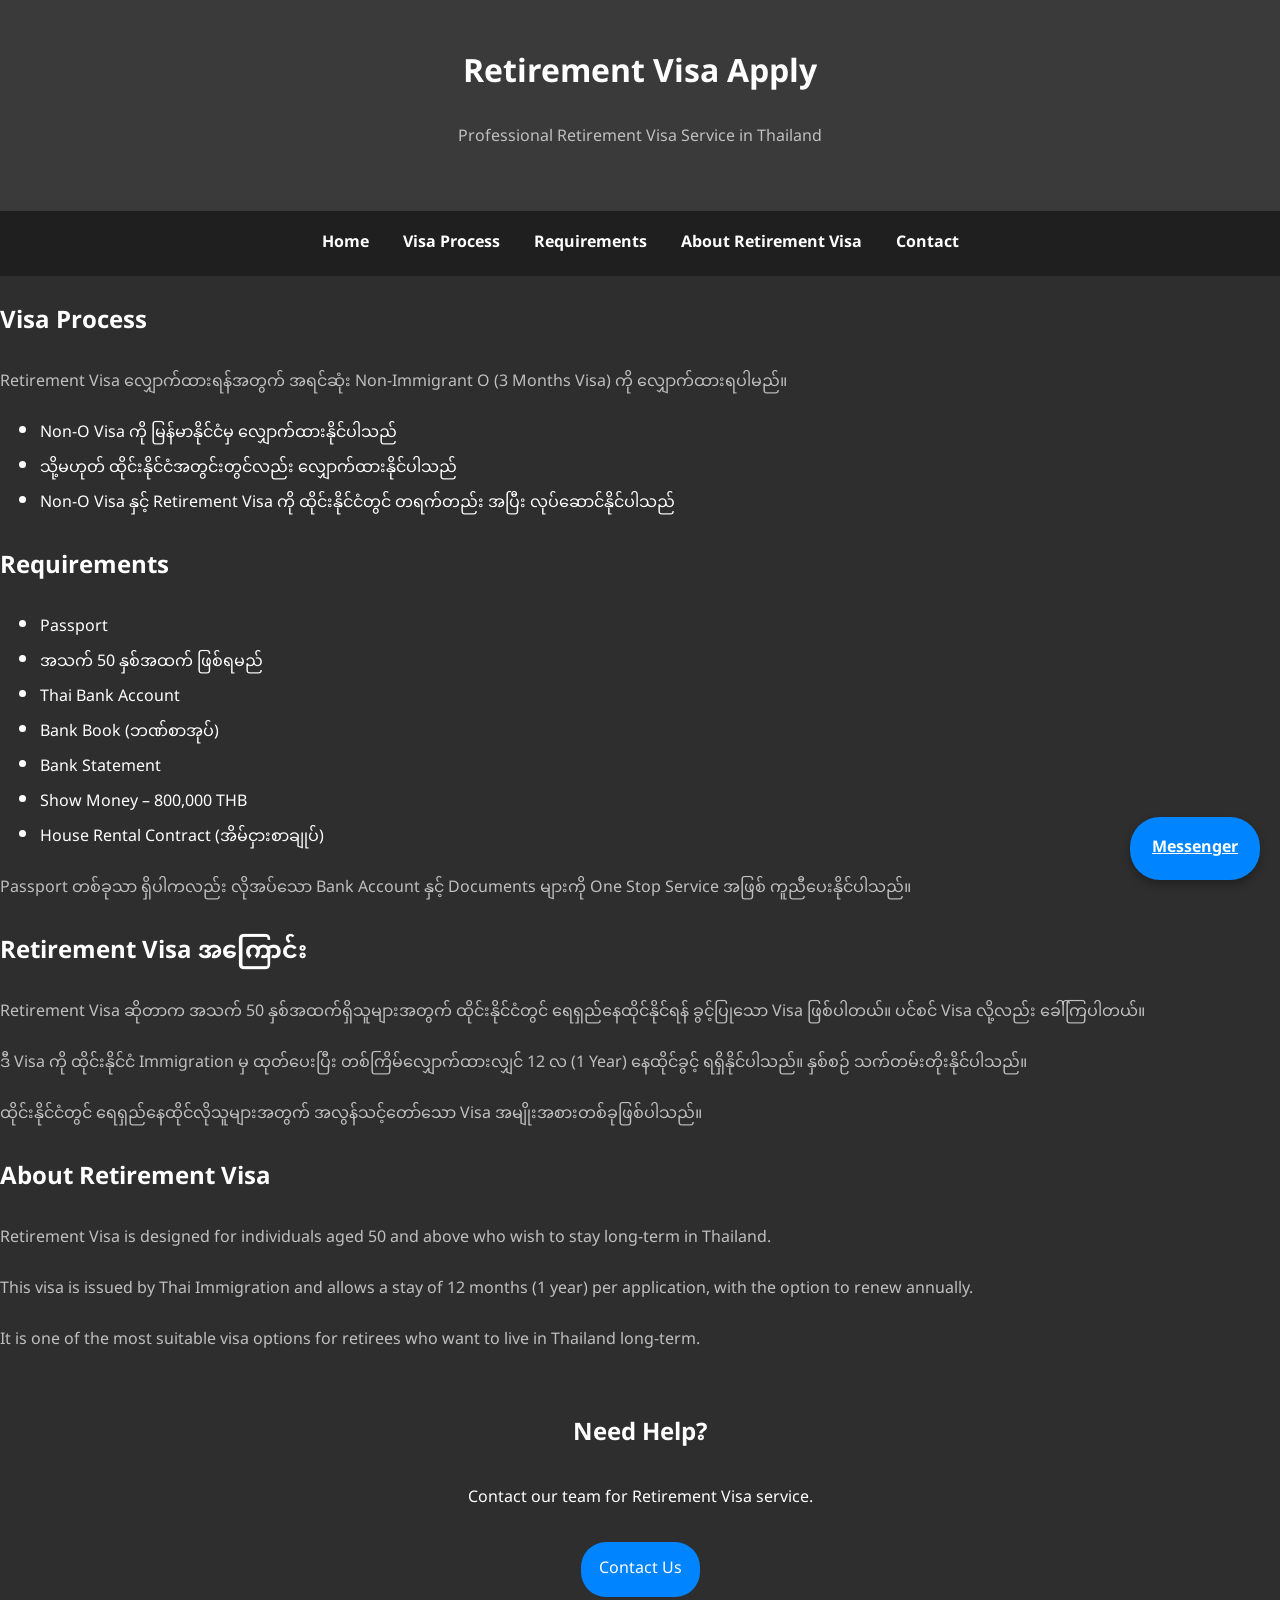
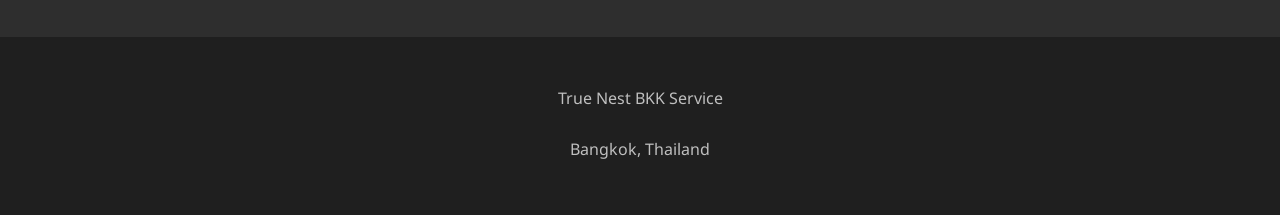
<file: retirement-visa.html>
<!DOCTYPE html>
<html lang="en">
<head>
  <meta charset="UTF-8">
  <title>Retirement Visa Apply - True Nest BKK Service</title>
  <meta name="viewport" content="width=device-width, initial-scale=1">

  <link href="https://fonts.googleapis.com/css2?family=Noto+Sans+Myanmar&display=swap" rel="stylesheet">
  <link rel="stylesheet" href="style.css">
</head>

<body>

<header>
  <h1>Retirement Visa Apply</h1>
  <p>Professional Retirement Visa Service in Thailand</p>
</header>

<!-- Menu -->
<nav>
  <a href="index.html">Home</a>
  <a href="#process">Visa Process</a>
  <a href="#requirements">Requirements</a>
  <a href="#about">About Retirement Visa</a>
  <a href="contact.html">Contact</a>
</nav>

<section>

  <!-- Process -->
  <div id="process" class="detail-box">

    <h2>Visa Process</h2>

    <p>
      Retirement Visa လျှောက်ထားရန်အတွက် အရင်ဆုံး 
      Non-Immigrant O (3 Months Visa) ကို လျှောက်ထားရပါမည်။
    </p>

    <ul>
      <li>Non-O Visa ကို မြန်မာနိုင်ငံမှ လျှောက်ထားနိုင်ပါသည်</li>
      <li>သို့မဟုတ် ထိုင်းနိုင်ငံအတွင်းတွင်လည်း လျှောက်ထားနိုင်ပါသည်</li>
      <li>Non-O Visa နှင့် Retirement Visa ကို ထိုင်းနိုင်ငံတွင် တရက်တည်း အပြီး လုပ်ဆောင်နိုင်ပါသည်</li>
    </ul>

  </div>

  <!-- Requirements -->
  <div id="requirements" class="detail-box">

    <h2>Requirements</h2>

    <ul>
      <li>Passport</li>
      <li>အသက် 50 နှစ်အထက် ဖြစ်ရမည်</li>
      <li>Thai Bank Account</li>
      <li>Bank Book (ဘဏ်စာအုပ်)</li>
      <li>Bank Statement</li>
      <li>Show Money – 800,000 THB</li>
      <li>House Rental Contract (အိမ်ငှားစာချုပ်)</li>
    </ul>

    <p>
      Passport တစ်ခုသာ ရှိပါကလည်း 
      လိုအပ်သော Bank Account နှင့် Documents များကို 
      One Stop Service အဖြစ် ကူညီပေးနိုင်ပါသည်။
    </p>

  </div>

  <!-- About -->
  <div id="about" class="detail-box">

    <h2>Retirement Visa အကြောင်း</h2>

    <p>
      Retirement Visa ဆိုတာက အသက် 50 နှစ်အထက်ရှိသူများအတွက် 
      ထိုင်းနိုင်ငံတွင် ရေရှည်နေထိုင်နိုင်ရန် ခွင့်ပြုသော Visa ဖြစ်ပါတယ်။
      ပင်စင် Visa လို့လည်း ခေါ်ကြပါတယ်။
    </p>

    <p>
      ဒီ Visa ကို ထိုင်းနိုင်ငံ Immigration မှ ထုတ်ပေးပြီး 
      တစ်ကြိမ်လျှောက်ထားလျှင် 12 လ (1 Year) နေထိုင်ခွင့် ရရှိနိုင်ပါသည်။
      နှစ်စဉ် သက်တမ်းတိုးနိုင်ပါသည်။
    </p>

    <p>
      ထိုင်းနိုင်ငံတွင် ရေရှည်နေထိုင်လိုသူများအတွက် 
      အလွန်သင့်တော်သော Visa အမျိုးအစားတစ်ခုဖြစ်ပါသည်။
    </p>

    <h2>About Retirement Visa</h2>

    <p>
      Retirement Visa is designed for individuals aged 50 and above 
      who wish to stay long-term in Thailand.
    </p>

    <p>
      This visa is issued by Thai Immigration and allows a stay of 
      12 months (1 year) per application, with the option to renew annually.
    </p>

    <p>
      It is one of the most suitable visa options for retirees 
      who want to live in Thailand long-term.
    </p>

  </div>

  <!-- Need Help -->
  <div class="contact-box">
    <h2>Need Help?</h2>
    <p>Contact our team for Retirement Visa service.</p>

    <a href="contact.html" class="contact-btn">
      Contact Us
    </a>
  </div>

</section>

<footer>
  <p>True Nest BKK Service</p>
  <p>Bangkok, Thailand</p>
</footer>

<a href="https://m.me/truenestbkkservice" class="messenger">
  Messenger
</a>
<script>
function goBack(){
  if (document.referrer !== "") {
    history.back();
  } else {
    window.location.href = "index.html"; // fallback
  }
}
</script>
</body>
</html>
</file>
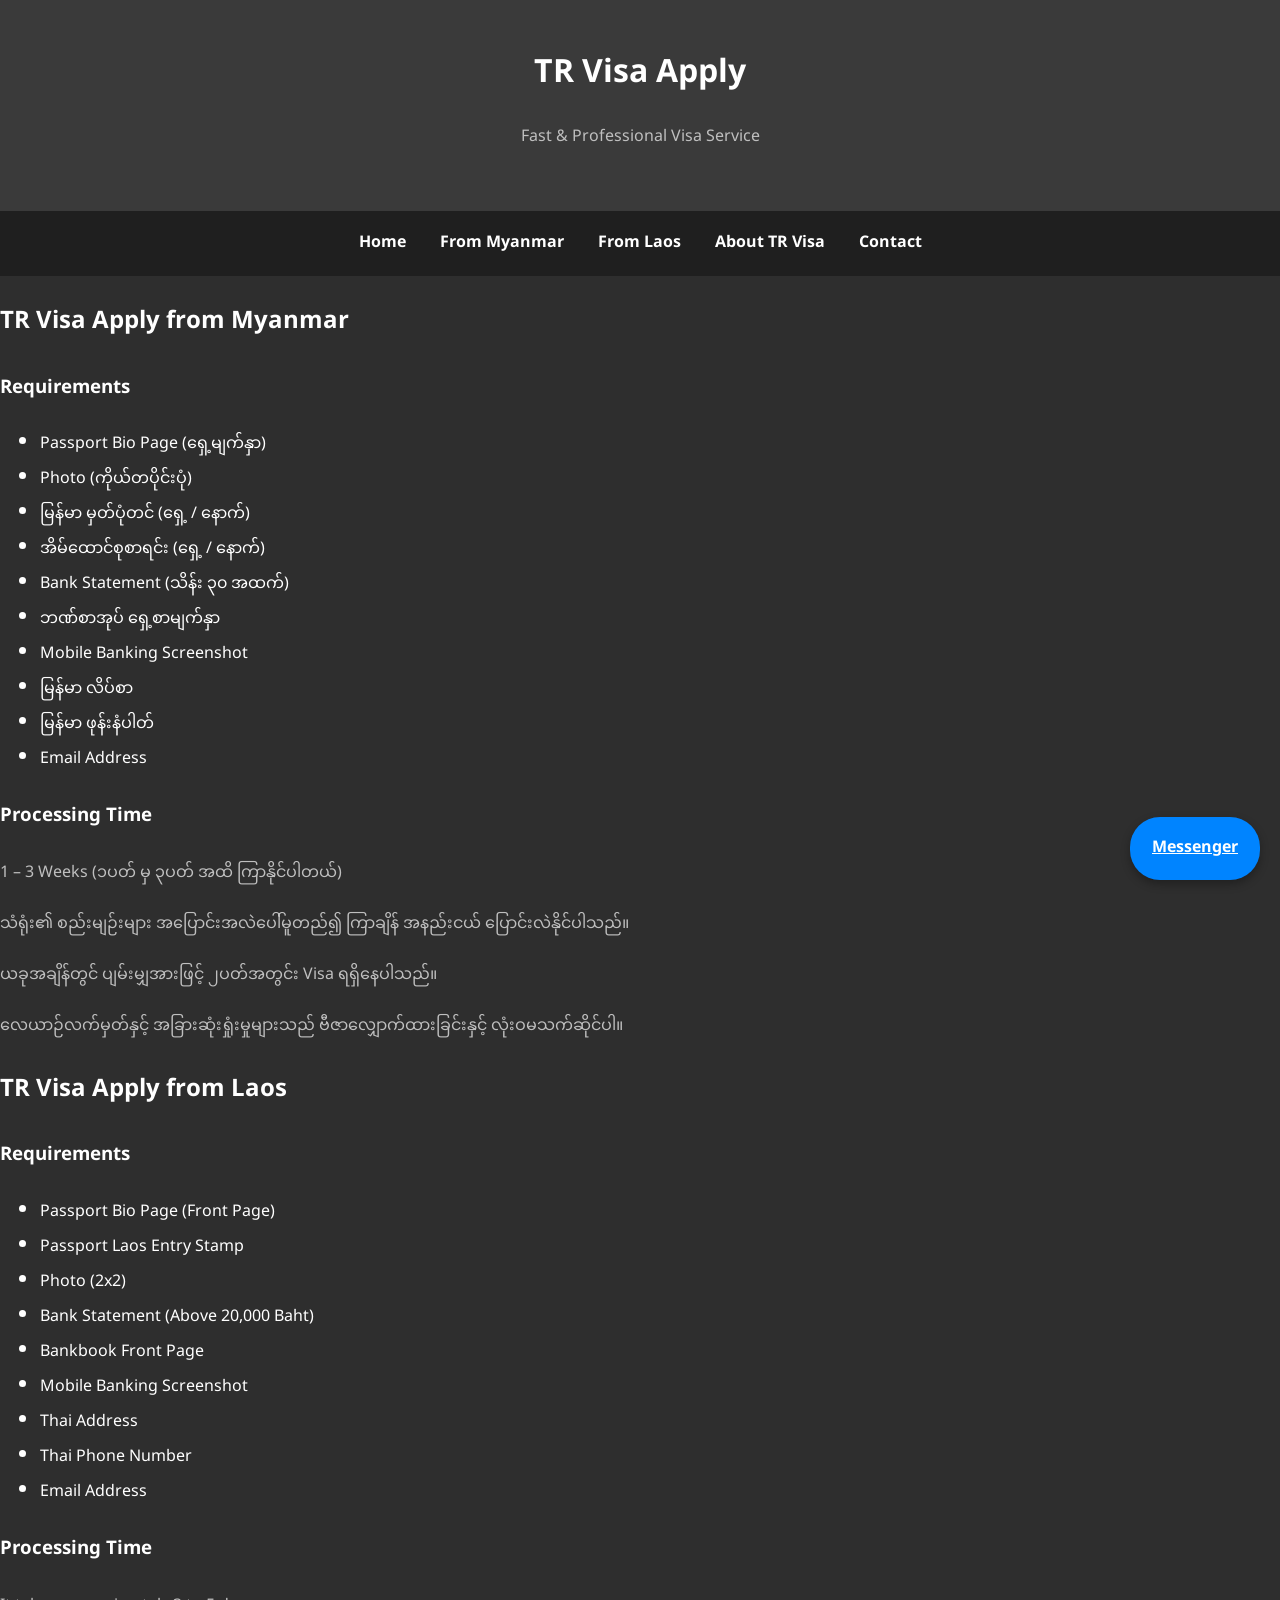
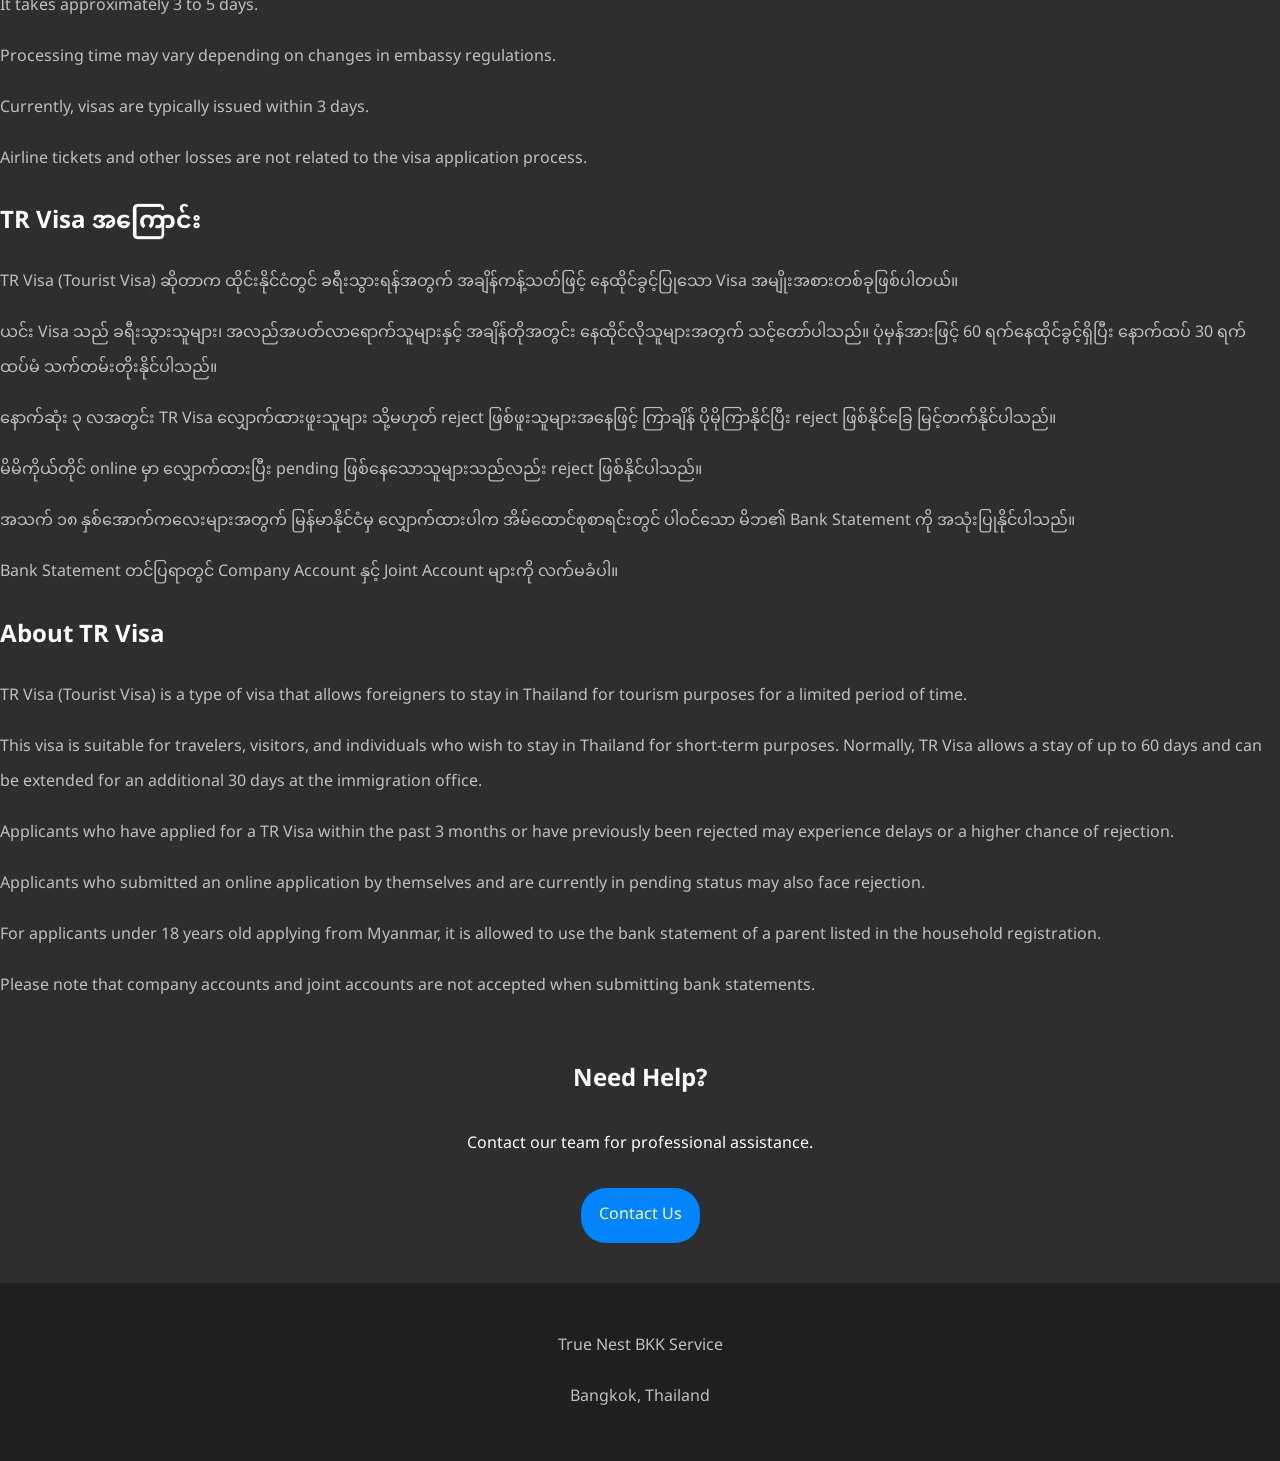
<file: tr-visa.html>
<!DOCTYPE html>
<html lang="en">
<head>
  <meta charset="UTF-8">
  <title>TR Visa Apply - True Nest BKK Service</title>
  <meta name="viewport" content="width=device-width, initial-scale=1">

  <link href="https://fonts.googleapis.com/css2?family=Noto+Sans+Myanmar&display=swap" rel="stylesheet">
  <link rel="stylesheet" href="style.css">
</head>

<body>

<header>
  <h1>TR Visa Apply</h1>
  <p>Fast & Professional Visa Service</p>
</header>

<!-- Menu Bar -->
<nav>
  <a href="index.html">Home</a>
  <a href="#myanmar">From Myanmar</a>
  <a href="#laos">From Laos</a>
  <a href="#visa">About TR Visa</a>
  <a href="contact.html">Contact</a>
</nav>

<section>

  <!-- Myanmar -->
  <div id="myanmar" class="detail-box">

  <h2>TR Visa Apply from Myanmar</h2>

  <h3>Requirements</h3>
  <ul>
    <li>Passport Bio Page (ရှေ့မျက်နှာ)</li>
    <li>Photo (ကိုယ်တပိုင်းပုံ)</li>
    <li>မြန်မာ မှတ်ပုံတင် (ရှေ့ / နောက်)</li>
    <li>အိမ်ထောင်စုစာရင်း (ရှေ့ / နောက်)</li>
    <li>Bank Statement (သိန်း ၃၀ အထက်)</li>
    <li>ဘဏ်စာအုပ် ရှေ့စာမျက်နှာ</li>
    <li>Mobile Banking Screenshot</li>
    <li>မြန်မာ လိပ်စာ</li>
    <li>မြန်မာ ဖုန်းနံပါတ်</li>
    <li>Email Address</li>
  </ul>

  <h3>Processing Time</h3>
  <p>
    1 – 3 Weeks (၁ပတ် မှ ၃ပတ် အထိ ကြာနိုင်ပါတယ်)
  </p>

  <p>
    သံရုံး၏ စည်းမျဉ်းများ အပြောင်းအလဲပေါ်မူတည်၍ 
    ကြာချိန် အနည်းငယ် ပြောင်းလဲနိုင်ပါသည်။
  </p>

  <p>
    ယခုအချိန်တွင် ပျမ်းမျှအားဖြင့် ၂ပတ်အတွင်း Visa ရရှိနေပါသည်။
  </p>

  <p>
    လေယာဉ်လက်မှတ်နှင့် အခြားဆုံးရှုံးမှုများသည် 
    ဗီဇာလျှောက်ထားခြင်းနှင့် လုံးဝမသက်ဆိုင်ပါ။
  </p>

</div>

  <!-- Laos -->
  <div id="laos" class="detail-box">

  <h2>TR Visa Apply from Laos</h2>

  <h3>Requirements</h3>
  <ul>
    <li>Passport Bio Page (Front Page)</li>
    <li>Passport Laos Entry Stamp</li>
    <li>Photo (2x2)</li>
    <li>Bank Statement (Above 20,000 Baht)</li>
    <li>Bankbook Front Page</li>
    <li>Mobile Banking Screenshot</li>
    <li>Thai Address</li>
    <li>Thai Phone Number</li>
    <li>Email Address</li>
  </ul>

  <h3>Processing Time</h3>
  <p>
    It takes approximately 3 to 5 days.
  </p>

  <p>
    Processing time may vary depending on changes in embassy regulations.
  </p>

  <p>
    Currently, visas are typically issued within 3 days.
  </p>

  <p>
    Airline tickets and other losses are not related to the visa application process.
  </p>

</div>

  <!-- About -->

  <div id="visa" class="detail-box">
  <h2>TR Visa အကြောင်း</h2>

  <p>
    TR Visa (Tourist Visa) ဆိုတာက ထိုင်းနိုင်ငံတွင် ခရီးသွားရန်အတွက် 
    အချိန်ကန့်သတ်ဖြင့် နေထိုင်ခွင့်ပြုသော Visa အမျိုးအစားတစ်ခုဖြစ်ပါတယ်။
  </p>

  <p>
    ယင်း Visa သည် ခရီးသွားသူများ၊ အလည်အပတ်လာရောက်သူများနှင့် 
    အချိန်တိုအတွင်း နေထိုင်လိုသူများအတွက် သင့်တော်ပါသည်။
    ပုံမှန်အားဖြင့် 60 ရက်နေထိုင်ခွင့်ရှိပြီး 
    နောက်ထပ် 30 ရက်ထပ်မံ သက်တမ်းတိုးနိုင်ပါသည်။
  </p>

  <p>
    နောက်ဆုံး ၃ လအတွင်း TR Visa လျှောက်ထားဖူးသူများ သို့မဟုတ် 
    reject ဖြစ်ဖူးသူများအနေဖြင့် ကြာချိန် ပိုမိုကြာနိုင်ပြီး 
    reject ဖြစ်နိုင်ခြေ မြင့်တက်နိုင်ပါသည်။
  </p>

  <p>
    မိမိကိုယ်တိုင် online မှာ လျှောက်ထားပြီး 
    pending ဖြစ်နေသောသူများသည်လည်း reject ဖြစ်နိုင်ပါသည်။
  </p>

  <p>
    အသက် ၁၈ နှစ်အောက်ကလေးများအတွက် မြန်မာနိုင်ငံမှ လျှောက်ထားပါက 
    အိမ်ထောင်စုစာရင်းတွင် ပါဝင်သော မိဘ၏ Bank Statement ကို 
    အသုံးပြုနိုင်ပါသည်။
  </p>

  <p>
    Bank Statement တင်ပြရာတွင် Company Account နှင့် 
    Joint Account များကို လက်မခံပါ။
  </p>

   <h2>About TR Visa</h2>

  <p>
    TR Visa (Tourist Visa) is a type of visa that allows foreigners 
    to stay in Thailand for tourism purposes for a limited period of time.
  </p>

  <p>
    This visa is suitable for travelers, visitors, and individuals 
    who wish to stay in Thailand for short-term purposes.
    Normally, TR Visa allows a stay of up to 60 days and can be extended 
    for an additional 30 days at the immigration office.
  </p>

  <p>
    Applicants who have applied for a TR Visa within the past 3 months 
    or have previously been rejected may experience delays 
    or a higher chance of rejection.
  </p>

  <p>
    Applicants who submitted an online application by themselves 
    and are currently in pending status may also face rejection.
  </p>

  <p>
    For applicants under 18 years old applying from Myanmar, 
    it is allowed to use the bank statement of a parent 
    listed in the household registration.
  </p>

  <p>
    Please note that company accounts and joint accounts 
    are not accepted when submitting bank statements.
  </p>
    
  </div>

  <!-- Need Help -->
  <div class="contact-box">
    <h2>Need Help?</h2>
    <p>Contact our team for professional assistance.</p>

    <a href="contact.html" class="contact-btn">
      Contact Us
    </a>
  </div>

</section>

<footer>
  <p>True Nest BKK Service</p>
  <p>Bangkok, Thailand</p>
</footer>

<a href="https://m.me/truenestbkkservice" class="messenger">
  Messenger
</a>

<script>
function goBack(){
  if (document.referrer !== "") {
    history.back();
  } else {
    window.location.href = "index.html";
  }
}
</script>

</body>
</html>
</file>
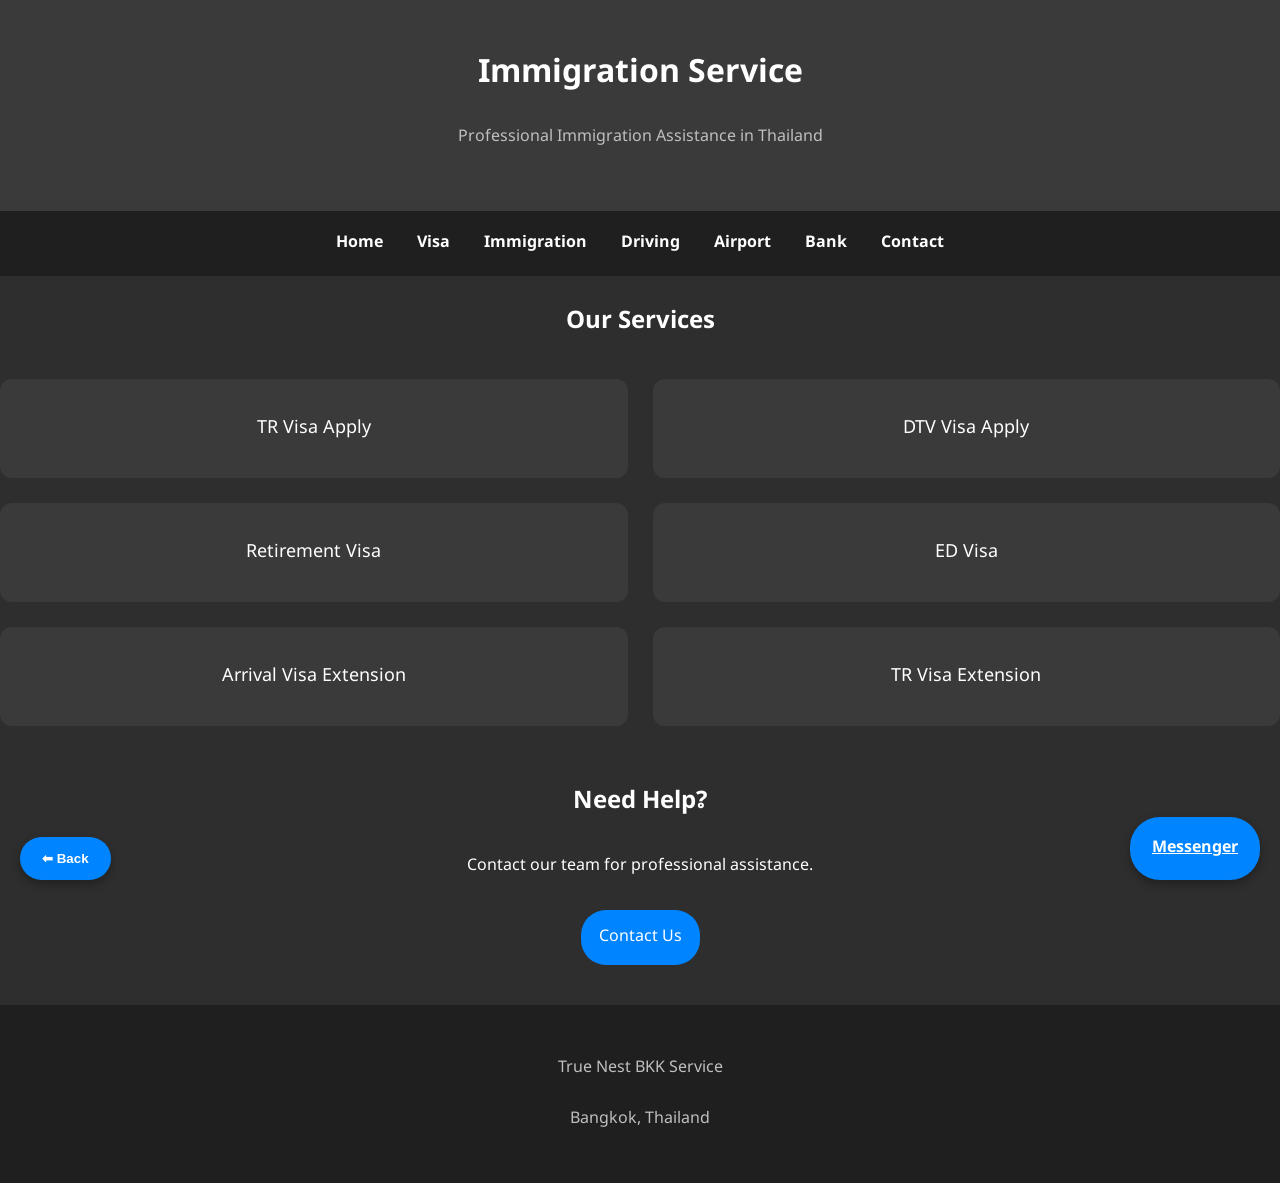
<file: visa.html>
<!DOCTYPE html>
<html>
<head>
<title>Immigration Service</title>
<meta charset="UTF-8">

<title>True Nest BKK Service</title>

<meta name="viewport" content="width=device-width, initial-scale=1">

<link href="https://fonts.googleapis.com/css2?family=Noto+Sans+Myanmar&display=swap" rel="stylesheet">

<link rel="stylesheet" href="style.css">
</head>

<body>

<header>
<h1>Immigration Service</h1>
<p>Professional Immigration Assistance in Thailand</p>
</header>
<nav>

<a href="index.html">Home</a>
<a href="visa.html">Visa</a>
<a href="immigration.html">Immigration</a>
<a href="driving.html">Driving</a>
<a href="airport.html">Airport</a>
<a href="bank.html">Bank</a>
<a href="contact.html">Contact</a>

</nav>

<section>

<h2 style="text-align:center;">Our Services</h2>

<div class="services">

<a href="tr-visa.html">
<div class="card">
TR Visa Apply
</div>
</a>

<a href="dtv-visa.html">
<div class="card">
DTV Visa Apply
</div>
</a>

<a href="retirement-visa.html">
<div class="card">
Retirement Visa
</div>
</a>

<a href="ed-visa.html">
<div class="card">
ED Visa
</div>
</a>

<a href="arrival-visa-extension.html">
<div class="card">
Arrival Visa Extension
</div>
</a>

<a href="tr-visa-extension.html">
<div class="card">
TR Visa Extension
</div>
</a>

</div>

<div class="contact-box">

<h2>Need Help?</h2>

<p>Contact our team for professional assistance.</p>

<a href="contact.html" class="contact-btn">
Contact Us
</a>

</div>

</section>

<footer>

<p>True Nest BKK Service</p>
<p>Bangkok, Thailand</p>

</footer>

<a href="https://m.me/truenestbkkservice" class="messenger">
Messenger
</a>
<!-- Back Button -->
<button class="back-btn" onclick="goBack()">⬅ Back</button>

<script>
function goBack(){
  if (document.referrer !== "") {
    history.back();
  } else {
    window.location.href = "index.html";
  }
}
</script>
</body>

</html>
</file>
<file: style.css>
body{
font-family: 'Noto Sans Myanmar', Arial, sans-serif;
margin:0;
background:#2E2E2E;
color:white;
}

html{
  scroll-behavior:smooth:
  }

/* Header */

header{
background:#3A3A3A;
text-align:center;
padding:40px 20px;
}

header h1{
margin:0;
font-size:32px;
}

header p{
color:#BFBFBF;
margin-top:10px;
}

/* Navigation */

nav{
background:#1F1F1F;
text-align:center;
padding:15px;
}

nav a{
color:white;
text-decoration:none;
margin:0 15px;
font-weight:bold;
}

nav a:hover{
color:#BFBFBF;
}

/* Section */

services {
display: grid;
grid-template-columns: repeat(auto-fit, minmax(250px, 1fr));
gap: 25px;
}

/* Service Grid */

.services{
display:grid;
grid-template-columns: repeat(2, 1fr);
gap:25px;
margin-top:30px;
}

/* Card */

.card{
background:#3A3A3A;
padding:30px;
border-radius:12px;
text-align:center;
font-size:18px;
transition:0.3s;
}

.card:hover{
background:#4A4A4A;
transform:translateY(-5px);
}

/* Link */

.services a{
text-decoration:none;
color:white;
}

/* Contact Button */

.contact-box{
text-align:center;
margin-top:50px;
}

.contact-btn{
display:inline-block;
background:#0084FF;
padding:14px 20px;
border-radius:30px;
text-decoration:none;
color:white;
margin-top:15px;
}

/* Footer */

footer{
background:#1F1F1F;
text-align:center;
padding:30px;
color:#BFBFBF;
margin-top:40px;
}

/* Messenger Button */

.messenger{
position:fixed;
  bottom:20px;
  right:20px;
  background:#0084FF;
  color:white;
  padding:14px 22px;
  border:none;
  border-radius:30px;
  font-weight:bold;
  cursor:pointer;
  box-shadow:0 4px 10px rgba(0,0,0,0.3);
  z-index:999;
  transition:0.3s;
}

.messenger:hover{
  background:#006fe0;
  transform:scale(1.05);
}

#contact {
text-align: center;
}

.contact-container {
display: grid;
grid-template-columns: repeat(auto-fit, minmax(250px, 1fr));
gap: 25px;
margin-top: 30px;
}

.contact-card {
background: #3A3A3A;
padding: 25px;
border-radius: 12px;
transition: 0.3s;
}

.contact-card:hover {
background: #4A4A4A;
transform: translateY(-5px);
}

.qr {
width: 150px;
margin: 15px 0;
}

.contact-btn {
display: inline-block;
margin-top: 10px;
padding: 10px 18px;
background: #0084FF;
color: white;
border-radius: 25px;
text-decoration: none;
}

------ TR visa apply -------
  /* Detail Section */

.detail-box {
  background: #3A3A3A;
  padding: 25px;
  margin-top: 25px;
  border-radius: 12px;
  transition: 0.3s;
}

.detail-box:hover {
  background: #4A4A4A;
  transform: translateY(-3px);
}

.detail-box h2 {
  margin-bottom: 10px;
}

.detail-box p {
  color: #BFBFBF;
}
  
/* Back */
.back-btn{
  position:fixed;
  bottom:20px;
  left:20px;
  background:#0084FF;
  color:white;
  padding:14px 22px;
  border:none;
  border-radius:30px;
  font-weight:bold;
  cursor:pointer;
  box-shadow:0 4px 10px rgba(0,0,0,0.3);
  z-index:999;
  transition:0.3s;
}

.back-btn:hover{
  background:#006fe0;
  transform:scale(1.05);
}
</file>
